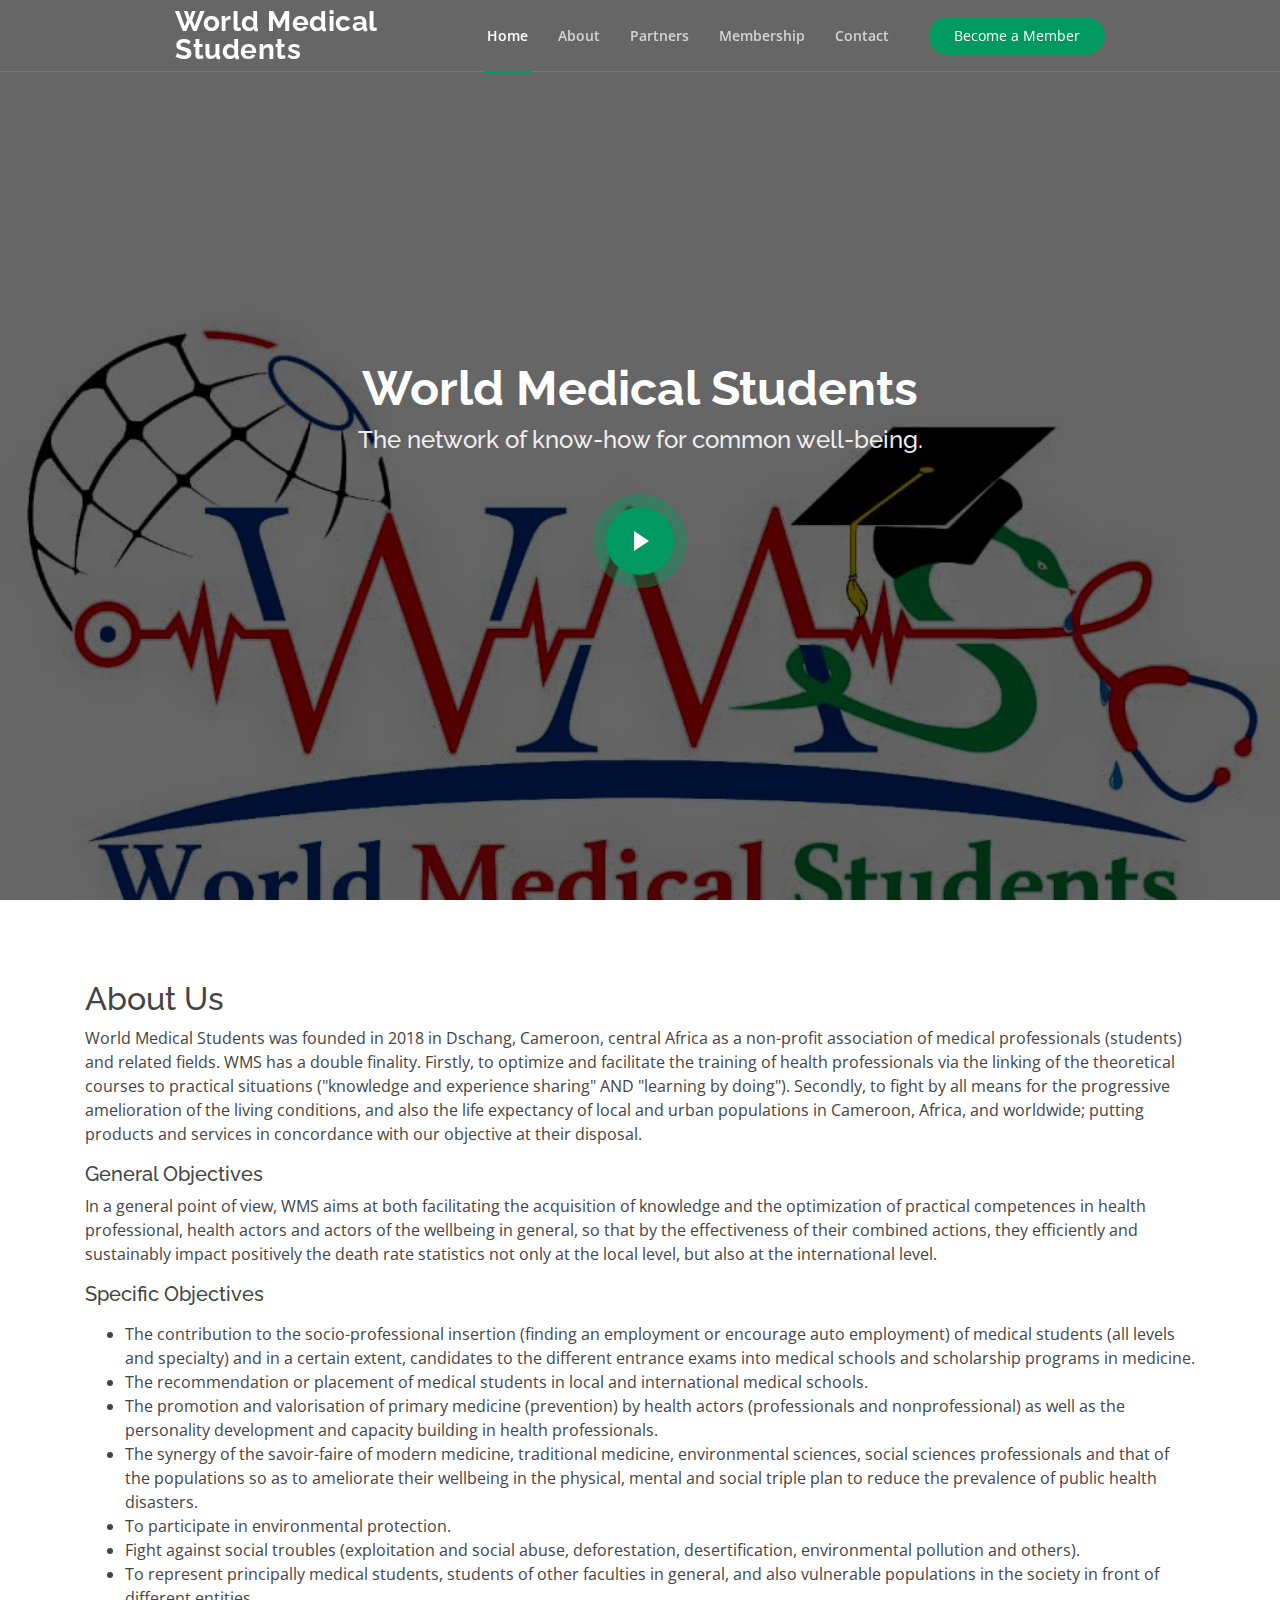
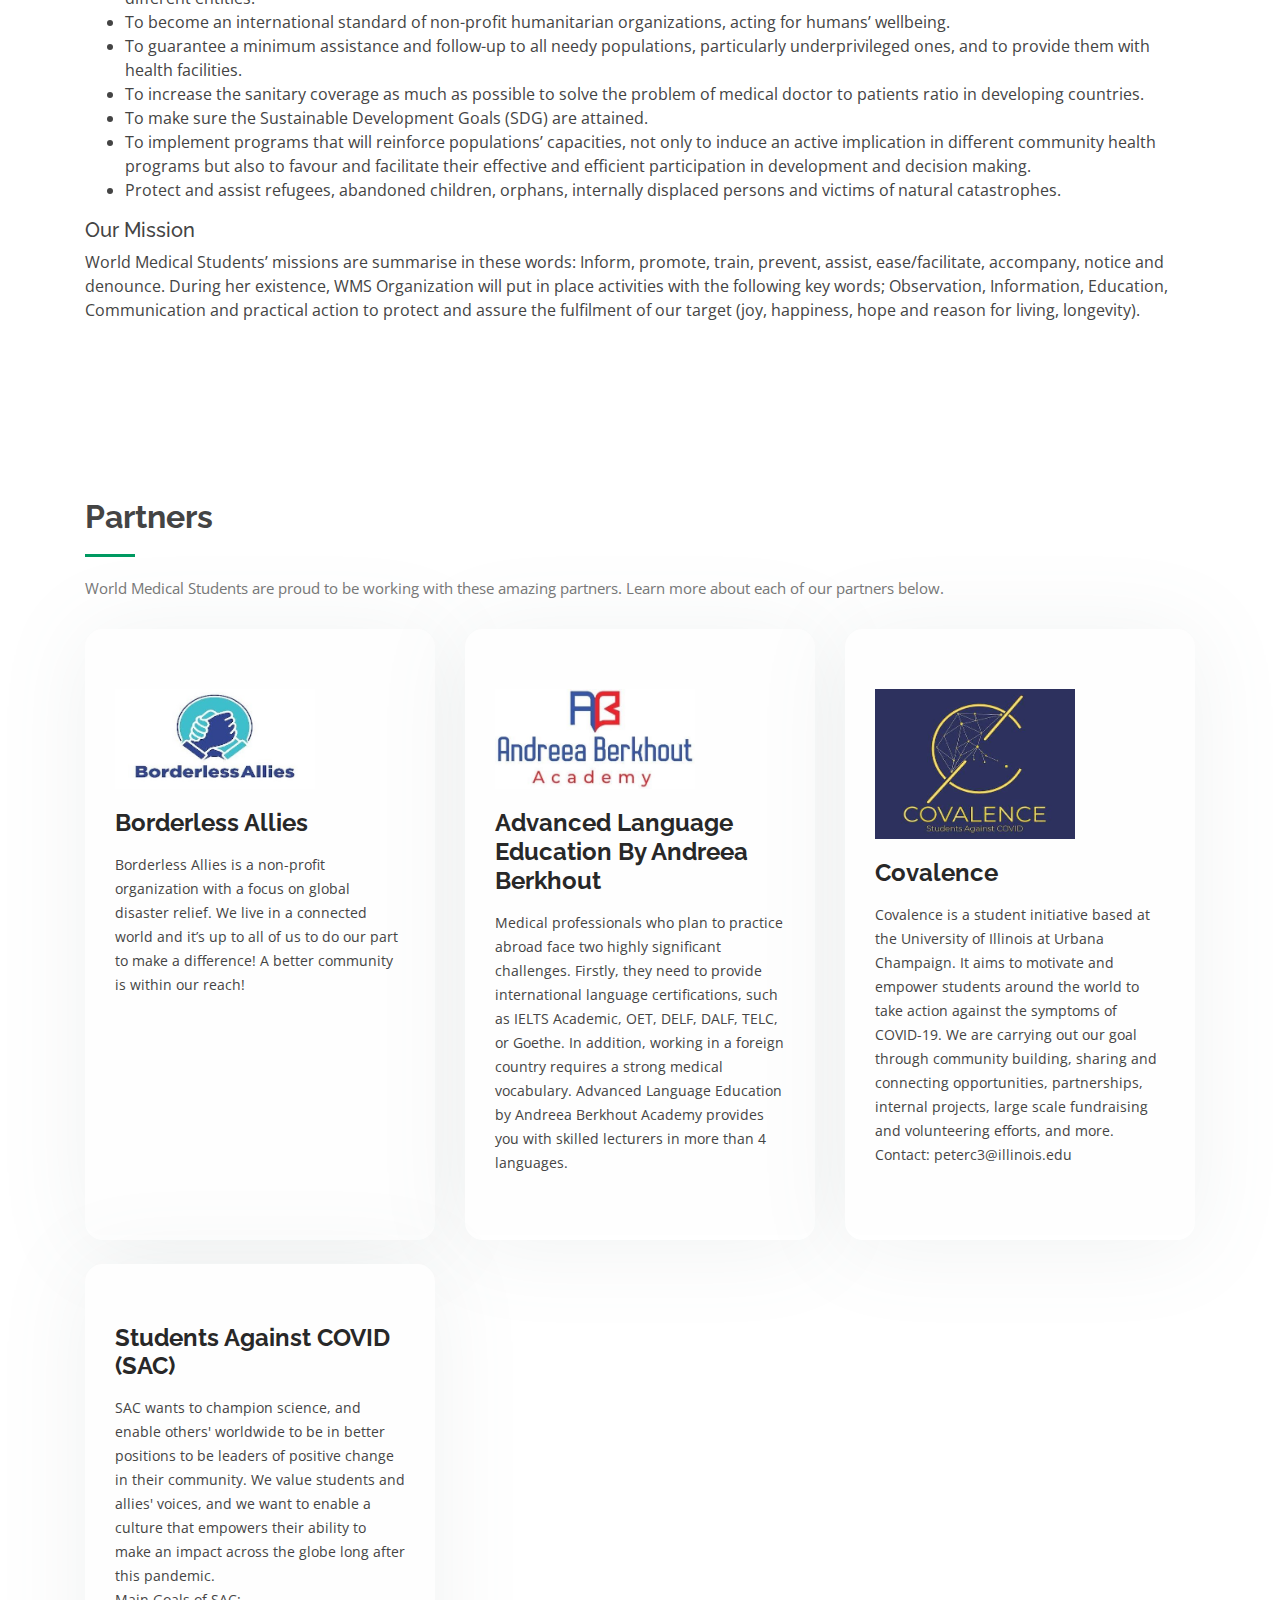
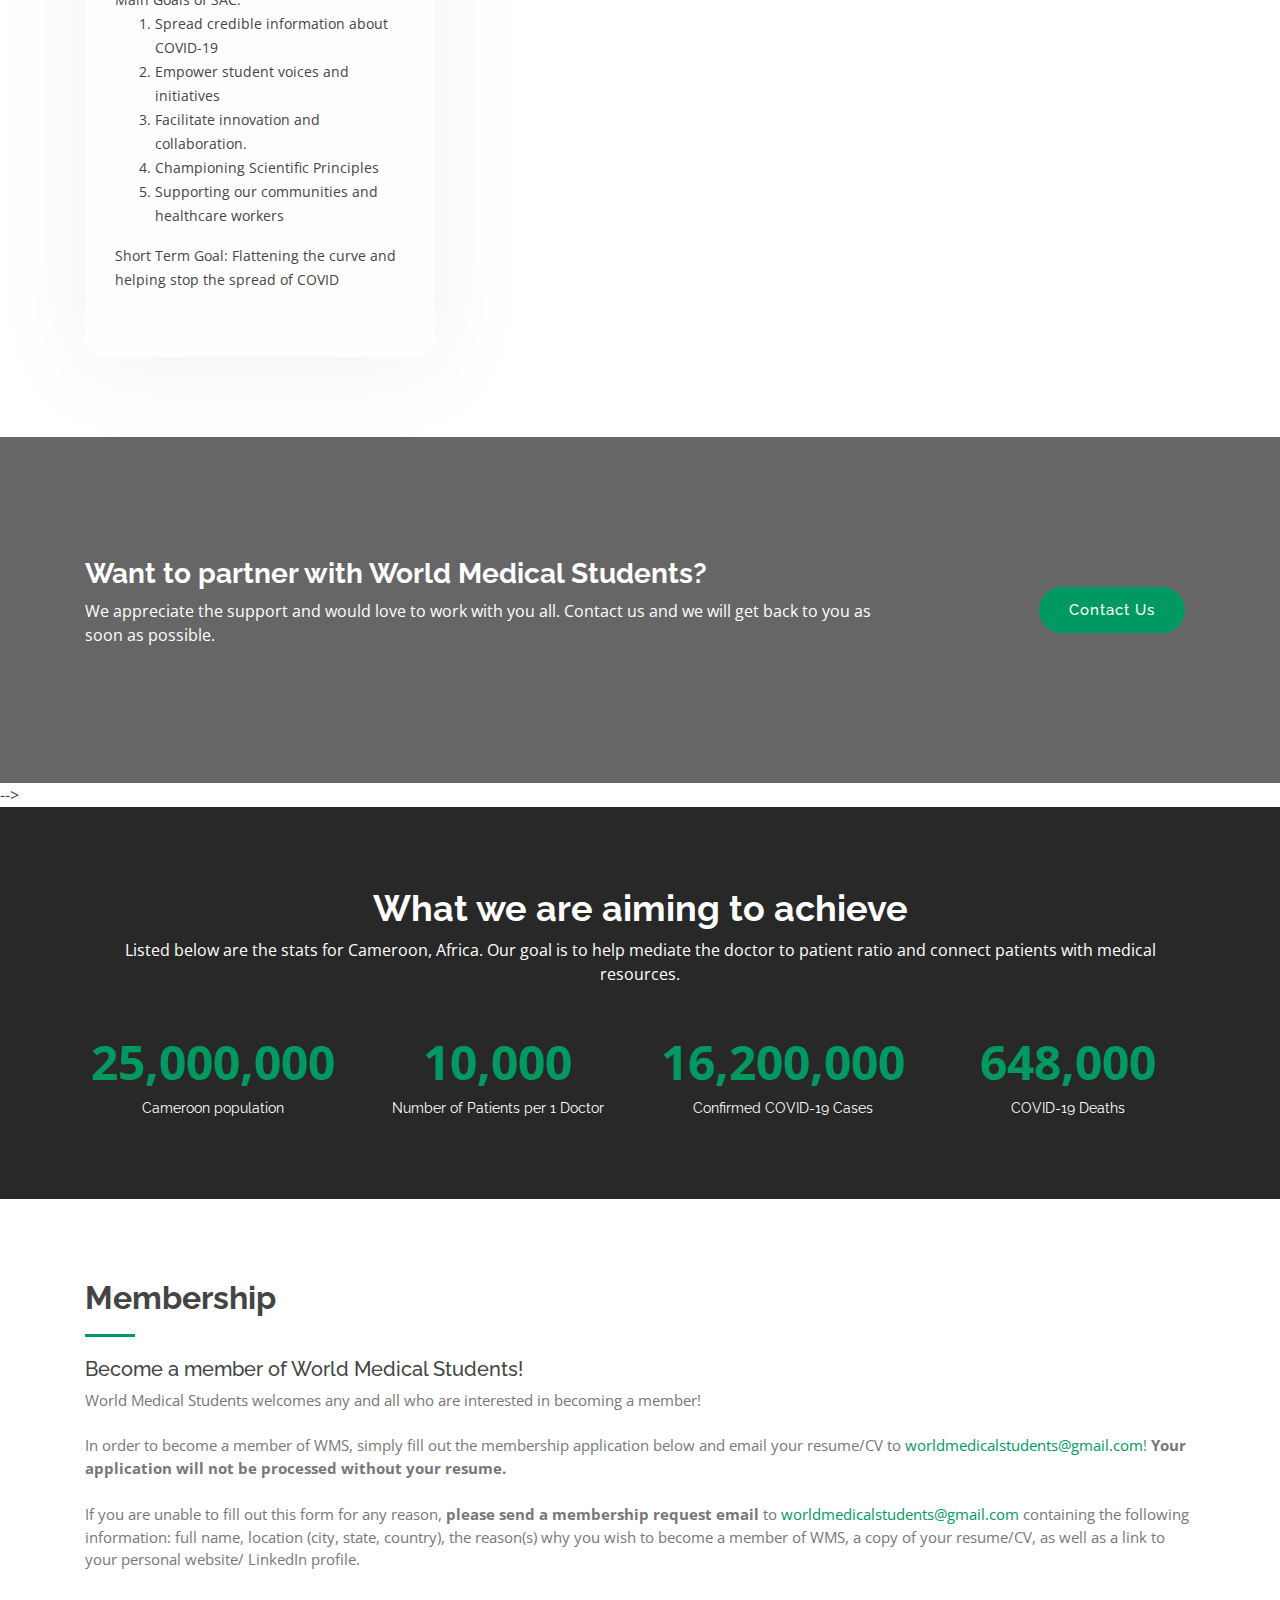
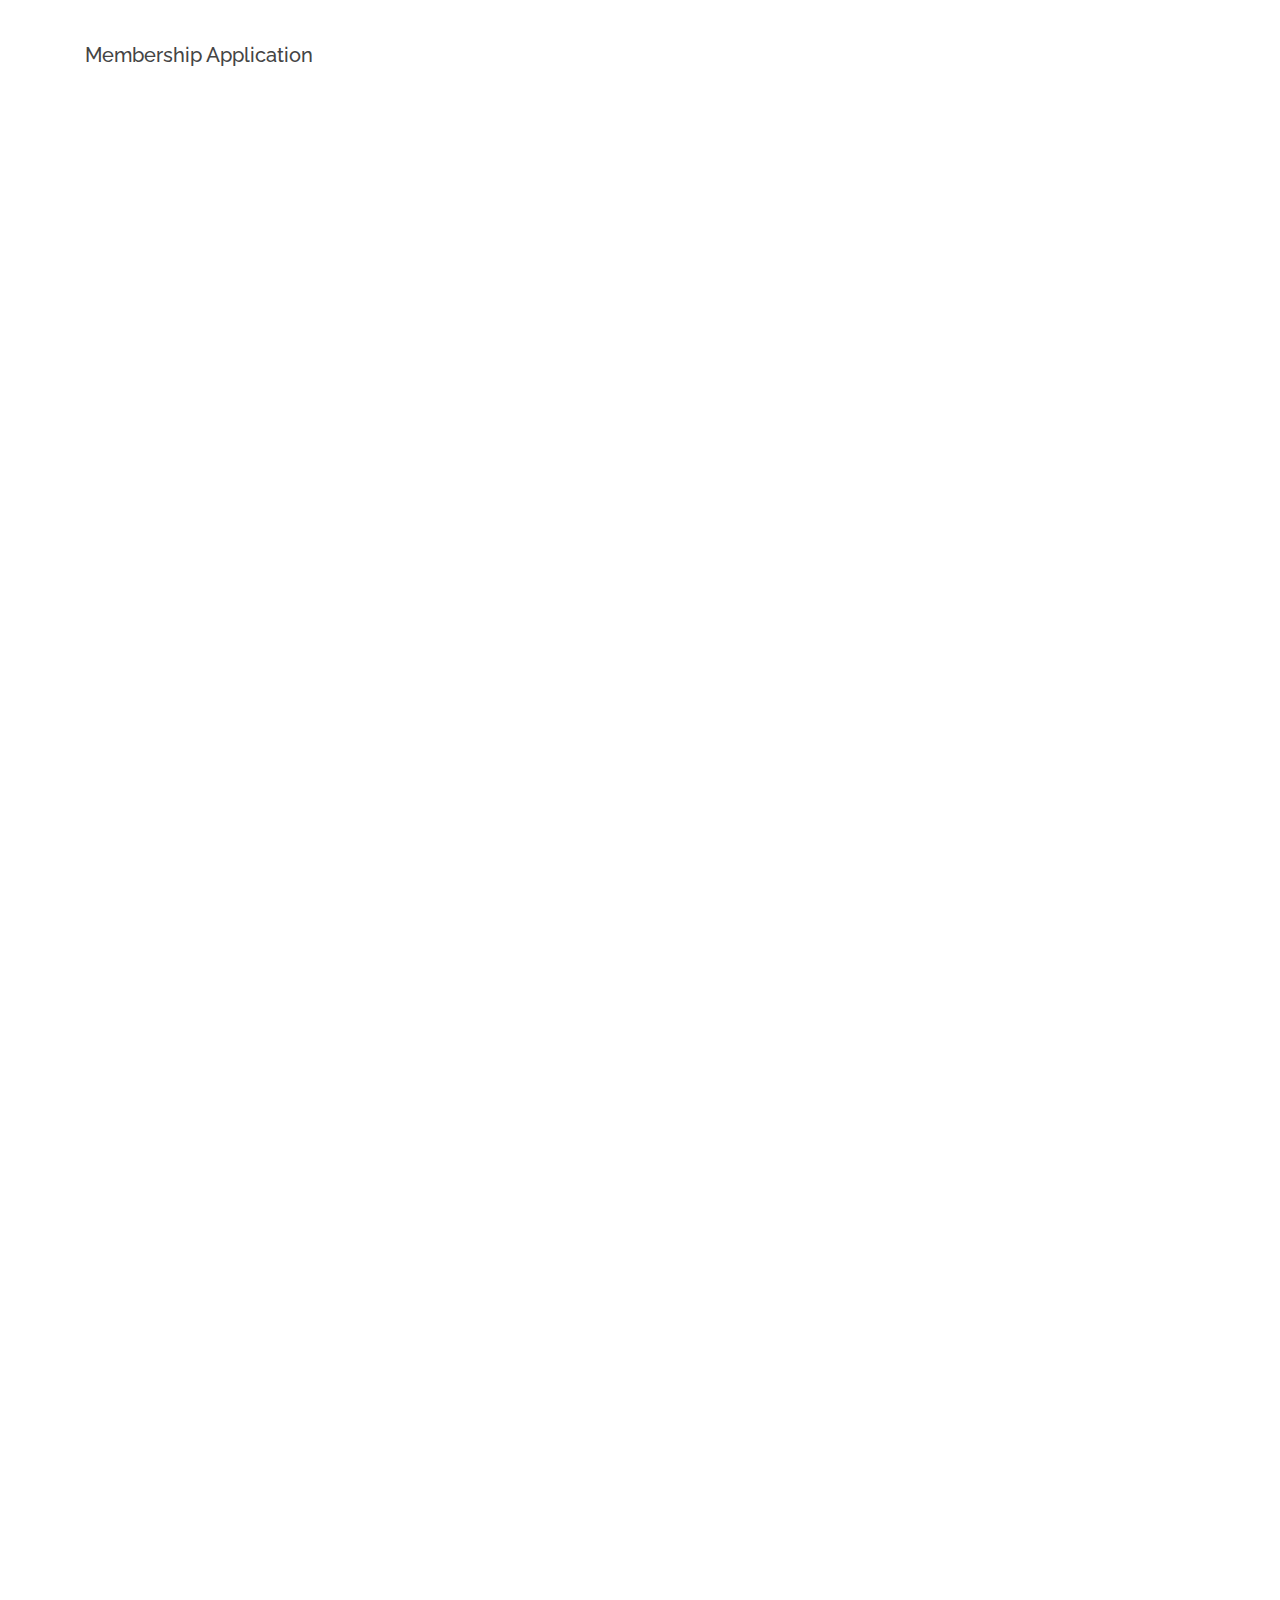
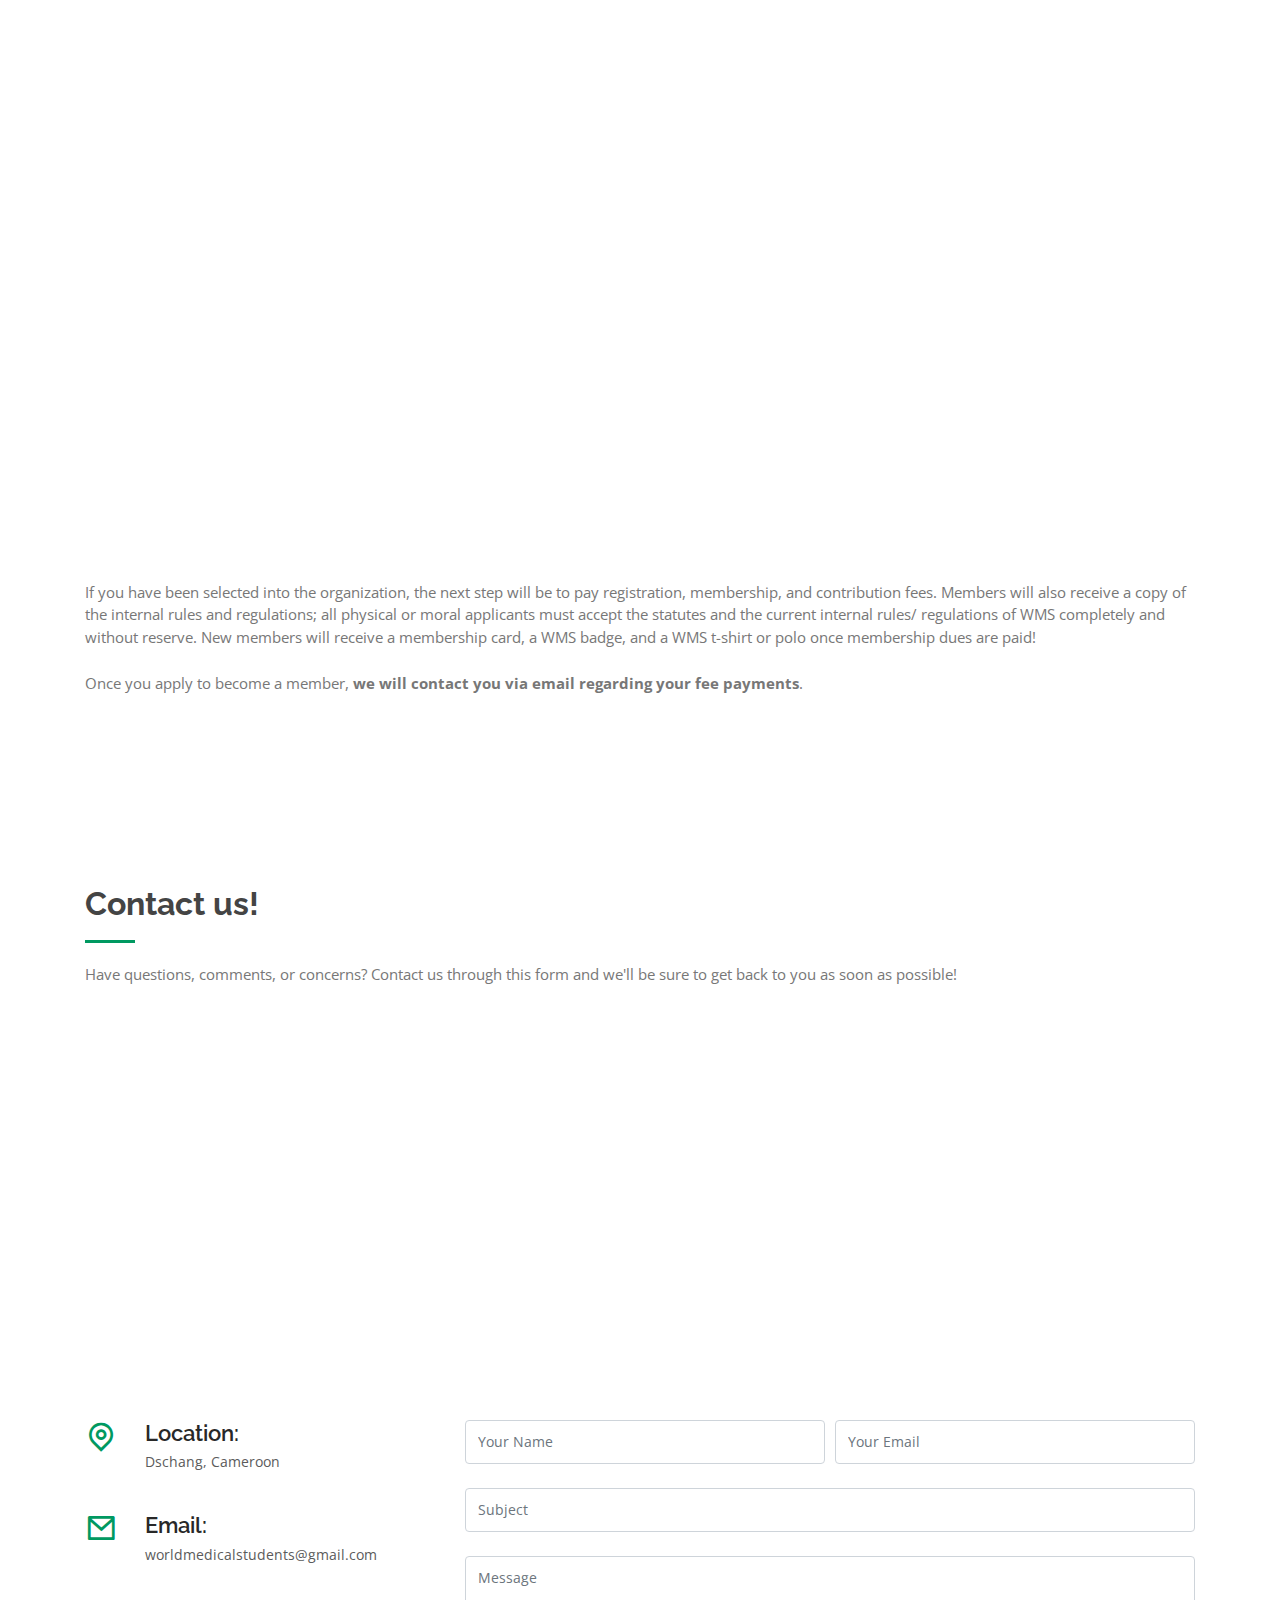
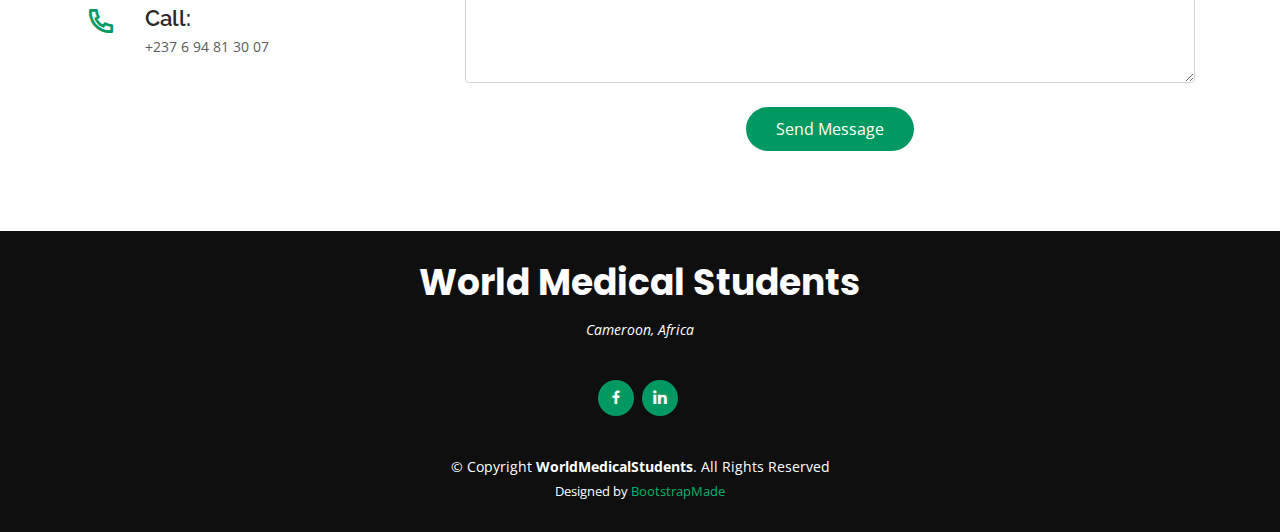
<file: index.html>
<!DOCTYPE html>
<html lang="en">

<head>
  <meta charset="utf-8">
  <meta content="width=device-width, initial-scale=1.0" name="viewport">

  <title>World Medical Students</title>
  <meta content="" name="descriptison">
  <meta content="" name="keywords">

  <!-- Favicons -->
  <link href="assets/img/apple-touch-icon.png" rel="icon">
  <link href="assets/img/apple-touch-icon.png" rel="apple-touch-icon">

  <!-- Google Fonts -->
  <link href="https://fonts.googleapis.com/css?family=Open+Sans:300,300i,400,400i,600,600i,700,700i|Raleway:300,300i,400,400i,500,500i,600,600i,700,700i|Poppins:300,300i,400,400i,500,500i,600,600i,700,700i" rel="stylesheet">

  <!-- Vendor CSS Files -->
  <link href="assets/vendor/bootstrap/css/bootstrap.min.css" rel="stylesheet">
  <link href="assets/vendor/icofont/icofont.min.css" rel="stylesheet">
  <link href="assets/vendor/boxicons/css/boxicons.min.css" rel="stylesheet">
  <link href="assets/vendor/remixicon/remixicon.css" rel="stylesheet">
  <link href="assets/vendor/venobox/venobox.css" rel="stylesheet">
  <link href="assets/vendor/owl.carousel/assets/owl.carousel.min.css" rel="stylesheet">

  <!-- Template Main CSS File -->
  <link href="assets/css/style.css" rel="stylesheet">

  <!-- =======================================================
  * Template Name: KnightOne - v2.0.0
  * Template URL: https://bootstrapmade.com/knight-simple-one-page-bootstrap-template/
  * Author: BootstrapMade.com
  * License: https://bootstrapmade.com/license/
  ======================================================== -->
</head>

<body>

  <!-- ======= Header ======= -->
  <header id="header" class="fixed-top ">
    <div class="container-fluid">

      <div class="row justify-content-center">
        <div class="col-xl-9 d-flex align-items-center justify-content-between">
          <h1 class="logo"><a href="index.html">World Medical Students</a></h1>
          <!-- Uncomment below if you prefer to use an image logo -->
          <!-- <a href="index.html" class="logo"><img src="assets/img/logo.png" alt="" class="img-fluid"></a>-->

          <nav class="nav-menu d-none d-lg-block">
            <ul>
              <li class="active"><a href="index.html">Home</a></li>
              <li><a href="#about">About</a></li>
              <li><a href="#services">Partners</a></li>
              <li><a href="#membership">Membership</a></li>
<!--               <li class="drop-down"><a href="">Drop Down</a>
                <ul>
                  <li><a href="#">Drop Down 1</a></li>
                  <li class="drop-down"><a href="#">Deep Drop Down</a>
                    <ul>
                      <li><a href="#">Deep Drop Down 1</a></li>
                      <li><a href="#">Deep Drop Down 2</a></li>
                      <li><a href="#">Deep Drop Down 3</a></li>
                      <li><a href="#">Deep Drop Down 4</a></li>
                      <li><a href="#">Deep Drop Down 5</a></li>
                    </ul>
                  </li>
                  <li><a href="#">Drop Down 2</a></li>
                  <li><a href="#">Drop Down 3</a></li>
                  <li><a href="#">Drop Down 4</a></li>
                </ul>
              </li> -->
              <li><a href="#contact">Contact</a></li>

            </ul>
          </nav><!-- .nav-menu -->

          <a href="#membership" class="get-started-btn scrollto">Become a Member</a>
        </div>
      </div>

    </div>
  </header><!-- End Header -->

  <!-- ======= Hero Section ======= -->
  <section id="hero" class="d-flex flex-column justify-content-center">
    <div class="container">
      <div class="row justify-content-center">
        <div class="col-xl-8">
          <h1>World Medical Students</h1>
          <h2>The network of know-how for common well-being.</h2>
          <a href="https://www.youtube.com/watch?v=bPagX_AtV_k" class="venobox play-btn mb-4" data-vbtype="video" data-autoplay="true"></a>
        </div>
      </div>
    </div>
  </section><!-- End Hero -->

  <main id="main">

    <!-- ======= About Us Section ======= -->
    <section id="about" class="about">
      <div class="container">

        <div>
          <h2>About Us</h2>
          <p>World Medical Students was founded in 2018 in Dschang, Cameroon,
          central Africa as a non-profit association of medical professionals
          (students) and related fields. WMS has a double finality. Firstly, to optimize and facilitate the training of health professionals via the linking of the theoretical courses to practical situations ("knowledge and experience sharing" AND "learning by doing"). Secondly, to fight by all means for the progressive amelioration of the living conditions, and also the life expectancy of local and urban populations in Cameroon, Africa, and worldwide; putting products and services in concordance with our objective at their disposal. </p>
        </div>

        <div>
          <h5>General Objectives</h5>
          <p>In a general point of view, WMS aims at both facilitating the acquisition of knowledge and the optimization of practical competences in health professional, health actors and actors of the wellbeing in general, so that by the effectiveness of their combined actions, they efficiently and sustainably impact positively the death rate statistics not only at the local level, but also at the international level. </p>
        </div>

        <div>
          <h5>Specific Objectives</h5>
          <p>
          <ul>
            <li>The contribution to the socio-professional insertion (finding an employment or encourage auto employment) of medical students (all levels and specialty) and in a certain extent, candidates to the different entrance exams into medical schools and scholarship programs in medicine.</li>
            <li>The recommendation or placement of medical students in local and international medical schools.</li>
            <li>The promotion and valorisation of primary medicine (prevention) by health actors (professionals and nonprofessional) as well as the personality development and capacity building in health professionals.</li>
            <li>The synergy of the savoir-faire of modern medicine, traditional medicine, environmental sciences, social sciences professionals and that of the populations so as to ameliorate their wellbeing in the physical, mental and social triple plan to reduce the prevalence of public health disasters.</li>
            <li>To participate in environmental protection.</li>
            <li>Fight against social troubles (exploitation and social abuse, deforestation, desertification, environmental pollution and others).</li>
            <li>To represent principally medical students, students of other faculties in general, and also vulnerable populations in the society in front of different entities.</li>
            <li>To become an international standard of non-profit humanitarian organizations, acting for humans’ wellbeing.</li>
            <li>To guarantee a minimum assistance and follow-up to all needy populations, particularly underprivileged ones, and to provide them with health facilities.</li>
            <li>To increase the sanitary coverage as much as possible to solve the problem of medical doctor to patients ratio in developing countries.</li>
            <li>To make sure the Sustainable Development Goals (SDG) are attained.</li>
            <li>To implement programs that will reinforce populations’ capacities, not only to induce an active implication in different community health programs but also to favour and facilitate their effective and efficient participation in development and decision making.</li>
            <li>Protect and assist refugees, abandoned children, orphans, internally displaced persons and victims of natural catastrophes.</li>
          </ul>
          </p>
        </div>

        <div>
          <h5>Our Mission</h5>
          <p>World Medical Students’ missions are summarise in these words: Inform, promote, train, prevent, assist, ease/facilitate, accompany, notice and denounce. During her existence, WMS Organization will put in place activities with the following key words; Observation, Information, Education, Communication and practical action to protect and assure the fulfilment of our target (joy, happiness, hope and reason for living, longevity).
          </p>
        </div>

      </div>
    </section><!-- End About Us Section -->

    <!-- ======= Services Section ======= -->
    <section id="services" class="services">
      <div class="container">

        <div class="section-title">
          <h2>Partners</h2>
          <p>World Medical Students are proud to be working with these amazing partners. Learn more about each of our partners below.</p>
        </div>

        <div class="row">
          <div class="col-lg-4 col-md-6 d-flex align-items-stretch mt-4 mt-md-0">
            <div class="icon-box">
              <div class="images"><img src="partnerImages/borderlessAlliesImage.jpg"></div>
              <h4><a href="http://www.borderlessallies.org">Borderless Allies</a></h4>
              <p>Borderless Allies is a non-profit organization with a focus on global disaster relief. We live in a connected world and it’s up to all of us to do our part to make a difference! A better community is within our reach! 
              </p>
            </div>
          </div>

          <div class="col-lg-4 col-md-6 d-flex align-items-stretch">
            <div class="icon-box">
              <div class="images"><img src="partnerImages/andreeaImage.jpg"></div>
              <h4><a href="http://www.andreeaberkhout.com">Advanced Language Education By Andreea Berkhout</a></h4>
              <p>Medical professionals who plan to practice abroad face two highly significant challenges. Firstly, they need to provide international language certifications, such as IELTS Academic, OET, DELF, DALF, TELC, or Goethe. In addition, working in a foreign country requires a strong medical vocabulary. 
                Advanced Language Education by Andreea Berkhout Academy provides you with skilled lecturers in more than 4 languages. 
                </p>
            </div>
          </div>

          <div class="col-lg-4 col-md-6 d-flex align-items-stretch mt-4 mt-lg-0">
            <div class="icon-box">
              <div class="imagesB"><img src="partnerImages/covvalenceImage.jpg"></div>
              <h4><a href="https://www.facebook.com/groups/covalencestudentsagainstcovid/">Covalence</a></h4>
              <p>Covalence is a student initiative based at the University of Illinois at Urbana Champaign. It aims to motivate and empower students around the world to take action against the symptoms of COVID-19. We are carrying out our goal through community building, sharing and connecting opportunities, partnerships, internal projects, large scale fundraising and volunteering efforts, and more. <br>Contact:
                peterc3@illinois.edu</br></p>
            </div>
          </div>

          <div class="col-lg-4 col-md-6 d-flex align-items-stretch mt-4">
            <div class="icon-box">
              <h4><a href="">Students Against COVID (SAC)</a></h4>
              <p>SAC wants to champion science, and enable others' worldwide to be in better positions to be leaders of positive change in their community. We value students and allies' voices, and we want to enable a culture that empowers their ability to make an impact across the globe long after this pandemic.</p>
              <p>Main Goals of SAC:</p>
              <ol>
                <li>Spread credible information about COVID-19</li>
                <li>Empower student voices and initiatives</li>
                <li>Facilitate innovation and collaboration.</li>
                <li>Championing Scientific Principles</li>
                <li>Supporting our communities and healthcare workers</li>
              </ol>
                <p>Short Term Goal: Flattening the curve and helping stop the spread of COVID
                </p>
            </div>
          </div>

        </div>

      </div>
    </section><!-- End Services Section -->

    <!-- ======= Cta Section ======= -->
    <section id="cta" class="cta">
      <div class="container">

        <div class="row">
          <div class="col-lg-9 text-center text-lg-left">
            <h3>Want to partner with World Medical Students?</h3>
            <p> We appreciate the support and would love to work with you all. 
                Contact us and we will get back to you as soon as possible. </p>
          </div>
          <div class="col-lg-3 cta-btn-container text-center">
            <a class="cta-btn align-middle" href="mailto: worldmedicalstudents@gmail.com">Contact Us</a>
          </div>
        </div>

      </div>
    </section><!-- End Cta Section -->

    <!-- ======= Clients Section ======= -->
<!--     <section id="clients" class="clients">
      <div class="container">

        <div class="row no-gutters clients-wrap clearfix wow fadeInUp">

          <div class="col-lg-3 col-md-4 col-xs-6">
            <div class="client-logo">
              <img src="assets/img/clients/client-1.png" class="img-fluid" alt="">
            </div>
          </div>

          <div class="col-lg-3 col-md-4 col-xs-6">
            <div class="client-logo">
              <img src="assets/img/clients/client-2.png" class="img-fluid" alt="">
            </div>
          </div>

          <div class="col-lg-3 col-md-4 col-xs-6">
            <div class="client-logo">
              <img src="assets/img/clients/client-3.png" class="img-fluid" alt="">
            </div>
          </div>

          <div class="col-lg-3 col-md-4 col-xs-6">
            <div class="client-logo">
              <img src="assets/img/clients/client-4.png" class="img-fluid" alt="">
            </div>
          </div>

          <div class="col-lg-3 col-md-4 col-xs-6">
            <div class="client-logo">
              <img src="assets/img/clients/client-5.png" class="img-fluid" alt="">
            </div>
          </div>

          <div class="col-lg-3 col-md-4 col-xs-6">
            <div class="client-logo">
              <img src="assets/img/clients/client-6.png" class="img-fluid" alt="">
            </div>
          </div>

          <div class="col-lg-3 col-md-4 col-xs-6">
            <div class="client-logo">
              <img src="assets/img/clients/client-7.png" class="img-fluid" alt="">
            </div>
          </div>

          <div class="col-lg-3 col-md-4 col-xs-6">
            <div class="client-logo">
              <img src="assets/img/clients/client-8.png" class="img-fluid" alt="">
            </div>
          </div>

        </div>

      </div>
    </section><!-- End Clients Section --> -->

    <!-- ======= Counts Section ======= -->
    <section id="counts" class="counts">
      <div class="container">

        <div class="text-center title">
          <h3>What we are aiming to achieve</h3>
          <p>Listed below are the stats for Cameroon, Africa. Our goal is to help mediate the doctor to patient ratio and connect patients with medical resources.</p>
        </div>

        <div class="row counters">

          <div class="col-lg-3 col-6 text-center">
            <span data-toggle="counter-up">25,000,000</span>
            <p>Cameroon population</p>
          </div>

          <div class="col-lg-3 col-6 text-center">
            <span data-toggle="counter-up">10,000</span>
            <p>Number of Patients per 1 Doctor</p>
          </div>

          <div class="col-lg-3 col-6 text-center">
            <span data-toggle="counter-up">16,200,000</span>
            <p>Confirmed COVID-19 Cases</p>
          </div>

          <div class="col-lg-3 col-6 text-center">
            <span data-toggle="counter-up">648,000</span>
            <p>COVID-19 Deaths</p>
          </div>

        </div>

      </div>
    </section><!-- End Counts Section -->

    <!-- ======= Membership Section ======= -->
    <section id="membership" class="membership">
      <div class="container">


        <div class="section-title">
          <div>
            <h2>Membership</h2>
          </div>

          <div>
              <h5>Become a member of World Medical Students!</h5>
              <p>World Medical Students welcomes any and all who are interested in becoming a member!
              <br>
              <br>In order to become a member of WMS, simply fill out the membership application below and email your resume/CV to <A HREF="mailto:worldmedicalstudents@gmail.com"> worldmedicalstudents@gmail.com</A>!
              <b>Your application will not be processed without your resume.</b>
              </p>
          </div>

          <br>
          <p> If you are unable to fill out this form for any reason, <b>please send a membership request email</b> to <A HREF="mailto:worldmedicalstudents@gmail.com"> worldmedicalstudents@gmail.com</A> containing the following information: full name,
            location (city, state, country), the reason(s) why you wish to become a member of WMS, a copy of your resume/CV, as well as a link to your personal website/ LinkedIn profile.
          </p>

          <br>
          <br>
          <br>
          <h5>Membership Application</h5>
          <iframe src="https://docs.google.com/forms/d/e/1FAIpQLSeXyCWJnZw5F7BW0r4S5FKk_DmxjITtTHHhJikKtX2cL6hi_A/viewform?embedded=true" width="800" height="2100" frameborder="0" marginheight="0" marginwidth="0">Loading…</iframe>

          <div>
            <p>
            If you have been selected into the organization, the next step will be to pay registration, membership, and contribution fees.
            Members will also receive a copy of the internal rules and regulations; all physical or moral applicants must accept the statutes and the current
            internal rules/ regulations of WMS completely and without reserve. New members will receive a membership card, a WMS badge, and a WMS t-shirt or polo once membership dues are paid!
            </p>
          </div>

          <!-- <br>
          <div>
            <h5>Membership dues</h5>
            <p>
                Registration fee: The registration fee is for the t-shirt and other member documents that will serve to validate membership.
              <br> Membership fee:
              <br> Contribution fee:
            </p>
          </div> -->

          <br> <p>Once you apply to become a member, <b>we will contact you via email regarding your fee payments</b>.</p>

          <!-- <br>
          <div>
            <h5>Member categories</h5>
            <p>
              Founding member: Founding members are guardians of WMS and hence, possess a ‘droit de veto’. In the case of equilibrated votes in assembly, a founding member's voice is preponderant
              <br>Permanent member: In addition to the characteristics of an honorary member, permanent members are also guardians of the organization
              <br>Honorary member: Pays the registration and membership fees, Is exempted from annual contributions, Brings a moral or media support to the Organization, Receives a registration card, a badge and a Polo, Does not have the right to vote(except if he was an active
member before), Does not pay participation fees during events, and benefits of a favour treatment, Some are not eligible to a post while others are…
              <br>Benefactor member:
              <br>Active member:
              <br>Ordinary member:
            </p>
          </div>

          <br>
          <p>
              Different categories of members have different privileges with respect with their contributions to the development of World Medical Students.
        </p> -->


        <!-- <div class="row">

          <div class="col-lg-4 col-md-6">
            <div class="box">
              <h3>Free</h3>
              <h4><sup>$</sup>0<span> / month</span></h4>
              <ul>
                <li>Aida dere</li>
                <li>Nec feugiat nisl</li>
                <li>Nulla at volutpat dola</li>
                <li class="na">Pharetra massa</li>
                <li class="na">Massa ultricies mi</li>
              </ul>
              <div class="btn-wrap">
                <a href="#" class="btn-buy">Buy Now</a>
              </div>
            </div>
          </div>

          <div class="col-lg-4 col-md-6 mt-4 mt-md-0">
            <div class="box recommended">
              <span class="recommended-badge">Recommended</span>
              <h3>Business</h3>
              <h4><sup>$</sup>19<span> / month</span></h4>
              <ul>
                <li>Aida dere</li>
                <li>Nec feugiat nisl</li>
                <li>Nulla at volutpat dola</li>
                <li>Pharetra massa</li>
                <li class="na">Massa ultricies mi</li>
              </ul>
              <div class="btn-wrap">
                <a href="#" class="btn-buy">Buy Now</a>
              </div>
            </div>
          </div>

          <div class="col-lg-4 col-md-6 mt-4 mt-lg-0">
            <div class="box">
              <h3>Developer</h3>
              <h4><sup>$</sup>29<span> / month</span></h4>
              <ul>
                <li>Aida dere</li>
                <li>Nec feugiat nisl</li>
                <li>Nulla at volutpat dola</li>
                <li>Pharetra massa</li>
                <li>Massa ultricies mi</li>
              </ul>
              <div class="btn-wrap">
                <a href="#" class="btn-buy">Buy Now</a>
              </div>
            </div>
          </div> -->

        <!-- </div> -->

      </div>
    </section><!-- End Pricing Section -->

    <!-- ======= Contact Section ======= -->
    <section id="contact" class="contact">
      <div class="container">

        <div class="section-title">
          <h2>Contact us!</h2>
          <p>Have questions, comments, or concerns? Contact us through this form and we'll be sure to get back to you as soon as possible!</p>
        </div>
      </div>

      <div>
        <iframe style="border:0; width: 100%; height: 350px;" src="https://www.google.com/maps/embed?pb=!1m18!1m12!1m3!1d63548.22645804389!2d10.026869041420296!3d5.452726287638456!2m3!1f0!2f0!3f0!3m2!1i1024!2i768!4f13.1!3m3!1m2!1s0x105fb05d4a33d4e3%3A0x895cbe062331d38c!2sDschang%2C%20Cameroon!5e0!3m2!1sen!2sus!4v1591566959097!5m2!1sen!2sus" frameborder="0" allowfullscreen></iframe>
      </div>

      <div class="container">

        <div class="row mt-5">

          <div class="col-lg-4">
            <div class="info">
              <div class="address">
                <i class="ri-map-pin-line"></i>
                <h4>Location:</h4>
                <p>Dschang, Cameroon</p>
              </div>

              <div class="email">
                <i class="ri-mail-line"></i>
                <h4>Email:</h4>
                <p>worldmedicalstudents@gmail.com</p>
              </div>

              <div class="phone">
                <i class="ri-phone-line"></i>
                <h4>Call:</h4>
                <p>+237 6 94 81 30 07</p>
              </div>

            </div>

          </div>

          <div class="col-lg-8 mt-5 mt-lg-0">

            <form action="forms/contact.php" method="post" role="form" class="php-email-form">
              <div class="form-row">
                <div class="col-md-6 form-group">
                  <input type="text" name="name" class="form-control" id="name" placeholder="Your Name" data-rule="minlen:4" data-msg="Please enter at least 4 chars" />
                  <div class="validate"></div>
                </div>
                <div class="col-md-6 form-group">
                  <input type="email" class="form-control" name="email" id="email" placeholder="Your Email" data-rule="email" data-msg="Please enter a valid email" />
                  <div class="validate"></div>
                </div>
              </div>
              <div class="form-group">
                <input type="text" class="form-control" name="subject" id="subject" placeholder="Subject" data-rule="minlen:4" data-msg="Please enter at least 8 chars of subject" />
                <div class="validate"></div>
              </div>
              <div class="form-group">
                <textarea class="form-control" name="message" rows="5" data-rule="required" data-msg="Please write something for us" placeholder="Message"></textarea>
                <div class="validate"></div>
              </div>
              <div class="mb-3">
                <div class="loading">Loading</div>
                <div class="error-message"></div>
                <div class="sent-message">Your message has been sent. Thank you!</div>
              </div>
              <div class="text-center"><button type="submit">Send Message</button></div>
            </form>

          </div>

        </div>

      </div>
    </section><!-- End Contact Section -->

  </main><!-- End #main -->

  <!-- ======= Footer ======= -->
  <footer id="footer">
    <div class="container">
      <h3>World Medical Students</h3>
      <p>Cameroon, Africa</p>
      <div class="social-links">
        <a href="https://www.facebook.com/worldmedicalstudents/" class="facebook"><i class="bx bxl-facebook"></i></a>
        <a href="https://www.linkedin.com/in/world-medical-students/?originalSubdomain=cm" class="linkedin"><i class="bx bxl-linkedin"></i></a>
      </div>
      <div class="copyright">
        &copy; Copyright <strong><span>WorldMedicalStudents</span></strong>. All Rights Reserved
      </div>
      <div class="credits">
        <!-- All the links in the footer should remain intact. -->
        <!-- You can delete the links only if you purchased the pro version. -->
        <!-- Licensing information: https://bootstrapmade.com/license/ -->
        <!-- Purchase the pro version with working PHP/AJAX contact form: https://bootstrapmade.com/knight-simple-one-page-bootstrap-template/ -->
        Designed by <a href="https://bootstrapmade.com/">BootstrapMade</a>
      </div>
    </div>
  </footer><!-- End Footer -->

  <div id="preloader"></div>
  <a href="#" class="back-to-top"><i class="ri-arrow-up-line"></i></a>

  <!-- Vendor JS Files -->
  <script src="assets/vendor/jquery/jquery.min.js"></script>
  <script src="assets/vendor/bootstrap/js/bootstrap.bundle.min.js"></script>
  <script src="assets/vendor/jquery.easing/jquery.easing.min.js"></script>
  <script src="assets/vendor/php-email-form/validate.js"></script>
  <script src="assets/vendor/waypoints/jquery.waypoints.min.js"></script>
  <script src="assets/vendor/counterup/counterup.min.js"></script>
  <script src="assets/vendor/isotope-layout/isotope.pkgd.min.js"></script>
  <script src="assets/vendor/venobox/venobox.min.js"></script>
  <script src="assets/vendor/owl.carousel/owl.carousel.min.js"></script>

  <!-- Template Main JS File -->
  <script src="assets/js/main.js"></script>

</body>

</html>
</file>
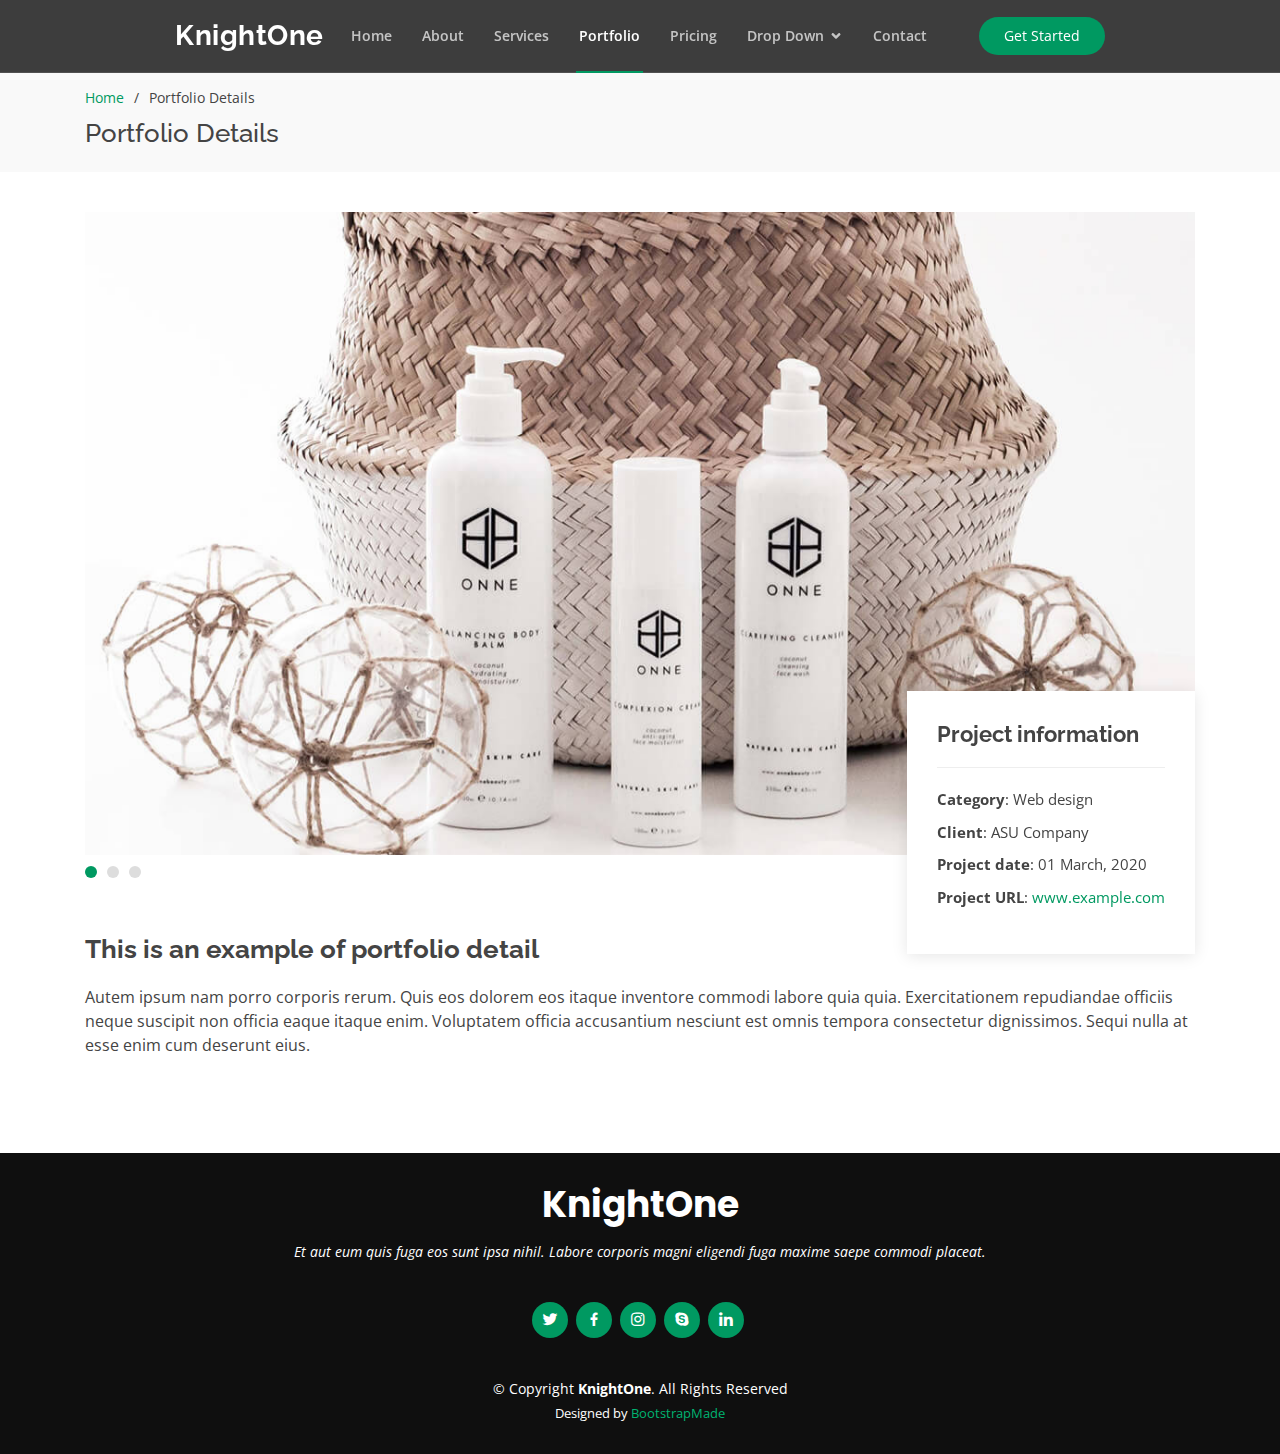
<file: portfolio-details.html>
<!DOCTYPE html>
<html lang="en">

<head>
  <meta charset="utf-8">
  <meta content="width=device-width, initial-scale=1.0" name="viewport">

  <title>Portfolio Details - KnightOne Bootstrap Template</title>
  <meta content="" name="descriptison">
  <meta content="" name="keywords">

  <!-- Favicons -->
  <link href="assets/img/favicon.png" rel="icon">
  <link href="assets/img/apple-touch-icon.png" rel="apple-touch-icon">

  <!-- Google Fonts -->
  <link href="https://fonts.googleapis.com/css?family=Open+Sans:300,300i,400,400i,600,600i,700,700i|Raleway:300,300i,400,400i,500,500i,600,600i,700,700i|Poppins:300,300i,400,400i,500,500i,600,600i,700,700i" rel="stylesheet">

  <!-- Vendor CSS Files -->
  <link href="assets/vendor/bootstrap/css/bootstrap.min.css" rel="stylesheet">
  <link href="assets/vendor/icofont/icofont.min.css" rel="stylesheet">
  <link href="assets/vendor/boxicons/css/boxicons.min.css" rel="stylesheet">
  <link href="assets/vendor/remixicon/remixicon.css" rel="stylesheet">
  <link href="assets/vendor/venobox/venobox.css" rel="stylesheet">
  <link href="assets/vendor/owl.carousel/assets/owl.carousel.min.css" rel="stylesheet">

  <!-- Template Main CSS File -->
  <link href="assets/css/style.css" rel="stylesheet">

  <!-- =======================================================
  * Template Name: KnightOne - v2.0.0
  * Template URL: https://bootstrapmade.com/knight-simple-one-page-bootstrap-template/
  * Author: BootstrapMade.com
  * License: https://bootstrapmade.com/license/
  ======================================================== -->
</head>

<body>

  <!-- ======= Header ======= -->
  <header id="header" class="fixed-top header-inner-pages">
    <div class="container-fluid">

      <div class="row justify-content-center">
        <div class="col-xl-9 d-flex align-items-center justify-content-between">
          <h1 class="logo"><a href="index.html">KnightOne</a></h1>
          <!-- Uncomment below if you prefer to use an image logo -->
          <!-- <a href="index.html" class="logo"><img src="assets/img/logo.png" alt="" class="img-fluid"></a>-->

          <nav class="nav-menu d-none d-lg-block">
            <ul>
              <li><a href="index.html">Home</a></li>
              <li><a href="#about">About</a></li>
              <li><a href="#services">Services</a></li>
              <li class="active"><a href="#portfolio">Portfolio</a></li>
              <li><a href="#pricing">Pricing</a></li>
              <li class="drop-down"><a href="">Drop Down</a>
                <ul>
                  <li><a href="#">Drop Down 1</a></li>
                  <li class="drop-down"><a href="#">Deep Drop Down</a>
                    <ul>
                      <li><a href="#">Deep Drop Down 1</a></li>
                      <li><a href="#">Deep Drop Down 2</a></li>
                      <li><a href="#">Deep Drop Down 3</a></li>
                      <li><a href="#">Deep Drop Down 4</a></li>
                      <li><a href="#">Deep Drop Down 5</a></li>
                    </ul>
                  </li>
                  <li><a href="#">Drop Down 2</a></li>
                  <li><a href="#">Drop Down 3</a></li>
                  <li><a href="#">Drop Down 4</a></li>
                </ul>
              </li>
              <li><a href="#contact">Contact</a></li>

            </ul>
          </nav><!-- .nav-menu -->

          <a href="#about" class="get-started-btn scrollto">Get Started</a>
        </div>
      </div>

    </div>
  </header><!-- End Header -->

  <main id="main">

    <!-- ======= Breadcrumbs ======= -->
    <section id="breadcrumbs" class="breadcrumbs">
      <div class="container">

        <ol>
          <li><a href="index.html">Home</a></li>
          <li>Portfolio Details</li>
        </ol>
        <h2>Portfolio Details</h2>

      </div>
    </section><!-- End Breadcrumbs -->

    <!-- ======= Portfolio Details Section ======= -->
    <section id="portfolio-details" class="portfolio-details">
      <div class="container">

        <div class="portfolio-details-container">

          <div class="owl-carousel portfolio-details-carousel">
            <img src="assets/img/portfolio/portfolio-details-1.jpg" class="img-fluid" alt="">
            <img src="assets/img/portfolio/portfolio-details-2.jpg" class="img-fluid" alt="">
            <img src="assets/img/portfolio/portfolio-details-3.jpg" class="img-fluid" alt="">
          </div>

          <div class="portfolio-info">
            <h3>Project information</h3>
            <ul>
              <li><strong>Category</strong>: Web design</li>
              <li><strong>Client</strong>: ASU Company</li>
              <li><strong>Project date</strong>: 01 March, 2020</li>
              <li><strong>Project URL</strong>: <a href="#">www.example.com</a></li>
            </ul>
          </div>

        </div>

        <div class="portfolio-description">
          <h2>This is an example of portfolio detail</h2>
          <p>
            Autem ipsum nam porro corporis rerum. Quis eos dolorem eos itaque inventore commodi labore quia quia. Exercitationem repudiandae officiis neque suscipit non officia eaque itaque enim. Voluptatem officia accusantium nesciunt est omnis tempora consectetur dignissimos. Sequi nulla at esse enim cum deserunt eius.
          </p>
        </div>

      </div>
    </section><!-- End Portfolio Details Section -->

  </main><!-- End #main -->

  <!-- ======= Footer ======= -->
  <footer id="footer">
    <div class="container">
      <h3>KnightOne</h3>
      <p>Et aut eum quis fuga eos sunt ipsa nihil. Labore corporis magni eligendi fuga maxime saepe commodi placeat.</p>
      <div class="social-links">
        <a href="#" class="twitter"><i class="bx bxl-twitter"></i></a>
        <a href="#" class="facebook"><i class="bx bxl-facebook"></i></a>
        <a href="#" class="instagram"><i class="bx bxl-instagram"></i></a>
        <a href="#" class="google-plus"><i class="bx bxl-skype"></i></a>
        <a href="#" class="linkedin"><i class="bx bxl-linkedin"></i></a>
      </div>
      <div class="copyright">
        &copy; Copyright <strong><span>KnightOne</span></strong>. All Rights Reserved
      </div>
      <div class="credits">
        <!-- All the links in the footer should remain intact. -->
        <!-- You can delete the links only if you purchased the pro version. -->
        <!-- Licensing information: https://bootstrapmade.com/license/ -->
        <!-- Purchase the pro version with working PHP/AJAX contact form: https://bootstrapmade.com/knight-simple-one-page-bootstrap-template/ -->
        Designed by <a href="https://bootstrapmade.com/">BootstrapMade</a>
      </div>
    </div>
  </footer><!-- End Footer -->

  <div id="preloader"></div>
  <a href="#" class="back-to-top"><i class="ri-arrow-up-line"></i></a>

  <!-- Vendor JS Files -->
  <script src="assets/vendor/jquery/jquery.min.js"></script>
  <script src="assets/vendor/bootstrap/js/bootstrap.bundle.min.js"></script>
  <script src="assets/vendor/jquery.easing/jquery.easing.min.js"></script>
  <script src="assets/vendor/php-email-form/validate.js"></script>
  <script src="assets/vendor/waypoints/jquery.waypoints.min.js"></script>
  <script src="assets/vendor/counterup/counterup.min.js"></script>
  <script src="assets/vendor/isotope-layout/isotope.pkgd.min.js"></script>
  <script src="assets/vendor/venobox/venobox.min.js"></script>
  <script src="assets/vendor/owl.carousel/owl.carousel.min.js"></script>

  <!-- Template Main JS File -->
  <script src="assets/js/main.js"></script>

</body>

</html>
</file>
<file: assets/vendor/venobox/venobox.css>
/* ------ venobox.css --------*/
.vbox-overlay *, .vbox-overlay *:before, .vbox-overlay *:after{
    -webkit-backface-visibility: hidden;
    -webkit-box-sizing:border-box;
    -moz-box-sizing:border-box;
    box-sizing:border-box;
}
.vbox-overlay * { 
    -webkit-backface-visibility: visible;
    backface-visibility: visible;
}
.vbox-overlay{
    display: -webkit-flex;
    display: flex;
    -webkit-flex-direction: column;
    flex-direction: column;
    -webkit-justify-content: center;
    justify-content: center;
    -webkit-align-items: center;
    align-items: center;
    position: fixed;
    left: 0;
    top: 0;
    bottom: 0;
    right: 0;
    z-index: 999999;
}

/* ----- navigation ----- */
.vbox-title{
    width: 100%;
    height: 40px;
    float: left;
    text-align: center;
    line-height: 28px;
    font-size: 12px;
    padding: 6px 50px;
    overflow: hidden;
    position: fixed;
    display: none;
    left: 0;
    z-index: 89;
}
.vbox-close{
    cursor: pointer;
    position: fixed;
    top: -1px;
    right: 0;
    width: 50px;
    height: 40px;
    padding: 6px;
    display: block;
    background-position:10px center;
    overflow: hidden;
    font-size: 24px;
    line-height: 1;
    text-align: center;
    z-index: 99;
}
.vbox-left{
    cursor: pointer;
    position: fixed;
    left: 0;
    height: 40px;
    overflow: hidden;
    line-height: 28px;
    font-size: 12px;
    z-index: 99;
    display: flex;
    align-items:center;
}
.vbox-num{
    display: inline-block;
    margin: 6px 0 6px 15px;
}
/* ----- Social share ----- */
.vbox-share{
    line-height: 28px;
    font-size: 12px;
    overflow: hidden;
    position: fixed;
    left: 0;
    z-index: 98;
    display: flex;
    align-items:center;
    justify-content: center;
    width: 100%;
    text-align: center;
}
.vbox-share svg{
    max-height: 28px;
    width: 28px;
    z-index: 10;
    margin-left: 12px;
    margin-top: 6px;
    margin-bottom: 6px;
    vertical-align: middle;
}


/* ----- navigation ARROWS ----- */
.vbox-next, .vbox-prev{
    position: fixed;
    top: 50%;
    margin-top: -15px;
    overflow: hidden;
    cursor: pointer;
    display: block;
    width: 45px;
    height: 45px;
    z-index: 99;
}
.vbox-next span, .vbox-prev span{
    position: relative;
    width: 20px;
    height: 20px;
    border: 2px solid transparent;
    border-top-color: #B6B6B6;
    border-right-color: #B6B6B6;
    text-indent: -100px;
    position: absolute;
    top: 8px;
    display: block;
}
.vbox-prev{
    left: 15px;
}
.vbox-next{
    right: 15px;
}
.vbox-prev span{
    left: 10px;
    -ms-transform: rotate(-135deg);
    -webkit-transform: rotate(-135deg);
    transform: rotate(-135deg);
}
.vbox-next span{
    -ms-transform: rotate(45deg);
    -webkit-transform: rotate(45deg);
    transform: rotate(45deg);
    right: 10px;
}
/* ------- inline window ------ */
.vbox-inline{
    width: 420px;
    height: 315px;
    height: 70vh;
    padding: 10px;
    background: #fff;
    margin: 0 auto;
    overflow: auto;
    text-align: left;
}
/* ------- Video & iFrames window ------ */
.venoframe{
    max-width: 100%;
    width: 100%;
    border: none;
    width: 100%;
    height: 260px;
    height: 70vh;
}
.venoframe.vbvid{
    height: 260px;
}
@media (min-width: 768px) {
    .venoframe, .vbox-inline{
        width: 90%;
        height: 360px;
        height: 70vh;
    }
    .venoframe.vbvid{
        width: 640px;
        height: 360px;
    }
}
@media (min-width: 992px) {
    .venoframe, .vbox-inline{
        max-width: 1200px;
        width: 80%;
        height: 540px;
        height: 70vh;
    }
    .venoframe.vbvid{
        width: 960px;
        height: 540px;
    }
}
/* 
Please do NOT edit this part! 
or at least read this note: http://i.imgur.com/7C0ws9e.gif
*/
.vbox-open{
    overflow: hidden;
}
.vbox-container{
    position: absolute;
    left: 0;
    right: 0;
    top: 0;
    bottom: 0;
    overflow-x: hidden;
    overflow-y: scroll;
    overflow-scrolling: touch;
    -webkit-overflow-scrolling: touch;
    z-index: 20;
    max-height: 100%;

}

.vbox-content{
    text-align: center;
    float: left;
    width: 100%;
    position: relative;
    overflow: hidden;
    padding: 20px 4%;
}
.vbox-container img{
    max-width: 100%;
    height: auto;
}
.vbox-figlio{
    box-shadow: 0 0 12px rgba(0,0,0,0.19), 0 6px 6px rgba(0,0,0,0.23);
    max-width: 100%;
    text-align: initial;
}
img.vbox-figlio{
    -webkit-user-select: none;
-khtml-user-select: none;
-moz-user-select: none;
-o-user-select: none;
user-select: none;
}
.vbox-content.swipe-left{
    margin-left: -200px !important;
}
.vbox-content.swipe-right{
    margin-left: 200px !important;
}
.vbox-animated{
    webkit-transition: margin 300ms ease-out;
    transition: margin 300ms ease-out;
}

/* ---------- preloader ----------
 * SPINKIT 
 * http://tobiasahlin.com/spinkit/
-------------------------------- */
.sk-double-bounce,.sk-rotating-plane{width:40px;height:40px;margin:40px auto}.sk-rotating-plane{background-color:#333;-webkit-animation:sk-rotatePlane 1.2s infinite ease-in-out;animation:sk-rotatePlane 1.2s infinite ease-in-out}@-webkit-keyframes sk-rotatePlane{0%{-webkit-transform:perspective(120px) rotateX(0) rotateY(0);transform:perspective(120px) rotateX(0) rotateY(0)}50%{-webkit-transform:perspective(120px) rotateX(-180.1deg) rotateY(0);transform:perspective(120px) rotateX(-180.1deg) rotateY(0)}100%{-webkit-transform:perspective(120px) rotateX(-180deg) rotateY(-179.9deg);transform:perspective(120px) rotateX(-180deg) rotateY(-179.9deg)}}@keyframes sk-rotatePlane{0%{-webkit-transform:perspective(120px) rotateX(0) rotateY(0);transform:perspective(120px) rotateX(0) rotateY(0)}50%{-webkit-transform:perspective(120px) rotateX(-180.1deg) rotateY(0);transform:perspective(120px) rotateX(-180.1deg) rotateY(0)}100%{-webkit-transform:perspective(120px) rotateX(-180deg) rotateY(-179.9deg);transform:perspective(120px) rotateX(-180deg) rotateY(-179.9deg)}}.sk-double-bounce{position:relative}.sk-double-bounce .sk-child{width:100%;height:100%;border-radius:50%;background-color:#333;opacity:.6;position:absolute;top:0;left:0;-webkit-animation:sk-doubleBounce 2s infinite ease-in-out;animation:sk-doubleBounce 2s infinite ease-in-out}.sk-chasing-dots .sk-child,.sk-spinner-pulse,.sk-three-bounce .sk-child{background-color:#333;border-radius:100%}.sk-double-bounce .sk-double-bounce2{-webkit-animation-delay:-1s;animation-delay:-1s}@-webkit-keyframes sk-doubleBounce{0%,100%{-webkit-transform:scale(0);transform:scale(0)}50%{-webkit-transform:scale(1);transform:scale(1)}}@keyframes sk-doubleBounce{0%,100%{-webkit-transform:scale(0);transform:scale(0)}50%{-webkit-transform:scale(1);transform:scale(1)}}.sk-wave{margin:40px auto;width:50px;height:40px;text-align:center;font-size:10px}.sk-wave .sk-rect{background-color:#333;height:100%;width:6px;display:inline-block;-webkit-animation:sk-waveStretchDelay 1.2s infinite ease-in-out;animation:sk-waveStretchDelay 1.2s infinite ease-in-out}.sk-wave .sk-rect1{-webkit-animation-delay:-1.2s;animation-delay:-1.2s}.sk-wave .sk-rect2{-webkit-animation-delay:-1.1s;animation-delay:-1.1s}.sk-wave .sk-rect3{-webkit-animation-delay:-1s;animation-delay:-1s}.sk-wave .sk-rect4{-webkit-animation-delay:-.9s;animation-delay:-.9s}.sk-wave .sk-rect5{-webkit-animation-delay:-.8s;animation-delay:-.8s}@-webkit-keyframes sk-waveStretchDelay{0%,100%,40%{-webkit-transform:scaleY(.4);transform:scaleY(.4)}20%{-webkit-transform:scaleY(1);transform:scaleY(1)}}@keyframes sk-waveStretchDelay{0%,100%,40%{-webkit-transform:scaleY(.4);transform:scaleY(.4)}20%{-webkit-transform:scaleY(1);transform:scaleY(1)}}.sk-wandering-cubes{margin:40px auto;width:40px;height:40px;position:relative}.sk-wandering-cubes .sk-cube{background-color:#333;width:10px;height:10px;position:absolute;top:0;left:0;-webkit-animation:sk-wanderingCube 1.8s ease-in-out -1.8s infinite both;animation:sk-wanderingCube 1.8s ease-in-out -1.8s infinite both}.sk-chasing-dots,.sk-spinner-pulse{width:40px;height:40px;margin:40px auto}.sk-wandering-cubes .sk-cube2{-webkit-animation-delay:-.9s;animation-delay:-.9s}@-webkit-keyframes sk-wanderingCube{0%{-webkit-transform:rotate(0);transform:rotate(0)}25%{-webkit-transform:translateX(30px) rotate(-90deg) scale(.5);transform:translateX(30px) rotate(-90deg) scale(.5)}50%{-webkit-transform:translateX(30px) translateY(30px) rotate(-179deg);transform:translateX(30px) translateY(30px) rotate(-179deg)}50.1%{-webkit-transform:translateX(30px) translateY(30px) rotate(-180deg);transform:translateX(30px) translateY(30px) rotate(-180deg)}75%{-webkit-transform:translateX(0) translateY(30px) rotate(-270deg) scale(.5);transform:translateX(0) translateY(30px) rotate(-270deg) scale(.5)}100%{-webkit-transform:rotate(-360deg);transform:rotate(-360deg)}}@keyframes sk-wanderingCube{0%{-webkit-transform:rotate(0);transform:rotate(0)}25%{-webkit-transform:translateX(30px) rotate(-90deg) scale(.5);transform:translateX(30px) rotate(-90deg) scale(.5)}50%{-webkit-transform:translateX(30px) translateY(30px) rotate(-179deg);transform:translateX(30px) translateY(30px) rotate(-179deg)}50.1%{-webkit-transform:translateX(30px) translateY(30px) rotate(-180deg);transform:translateX(30px) translateY(30px) rotate(-180deg)}75%{-webkit-transform:translateX(0) translateY(30px) rotate(-270deg) scale(.5);transform:translateX(0) translateY(30px) rotate(-270deg) scale(.5)}100%{-webkit-transform:rotate(-360deg);transform:rotate(-360deg)}}.sk-spinner-pulse{-webkit-animation:sk-pulseScaleOut 1s infinite ease-in-out;animation:sk-pulseScaleOut 1s infinite ease-in-out}@-webkit-keyframes sk-pulseScaleOut{0%{-webkit-transform:scale(0);transform:scale(0)}100%{-webkit-transform:scale(1);transform:scale(1);opacity:0}}@keyframes sk-pulseScaleOut{0%{-webkit-transform:scale(0);transform:scale(0)}100%{-webkit-transform:scale(1);transform:scale(1);opacity:0}}.sk-chasing-dots{position:relative;text-align:center;-webkit-animation:sk-chasingDotsRotate 2s infinite linear;animation:sk-chasingDotsRotate 2s infinite linear}.sk-chasing-dots .sk-child{width:60%;height:60%;display:inline-block;position:absolute;top:0;-webkit-animation:sk-chasingDotsBounce 2s infinite ease-in-out;animation:sk-chasingDotsBounce 2s infinite ease-in-out}.sk-chasing-dots .sk-dot2{top:auto;bottom:0;-webkit-animation-delay:-1s;animation-delay:-1s}@-webkit-keyframes sk-chasingDotsRotate{100%{-webkit-transform:rotate(360deg);transform:rotate(360deg)}}@keyframes sk-chasingDotsRotate{100%{-webkit-transform:rotate(360deg);transform:rotate(360deg)}}@-webkit-keyframes sk-chasingDotsBounce{0%,100%{-webkit-transform:scale(0);transform:scale(0)}50%{-webkit-transform:scale(1);transform:scale(1)}}@keyframes sk-chasingDotsBounce{0%,100%{-webkit-transform:scale(0);transform:scale(0)}50%{-webkit-transform:scale(1);transform:scale(1)}}.sk-three-bounce{margin:40px auto;width:80px;text-align:center}.sk-three-bounce .sk-child{width:20px;height:20px;display:inline-block;-webkit-animation:sk-three-bounce 1.4s ease-in-out 0s infinite both;animation:sk-three-bounce 1.4s ease-in-out 0s infinite both}.sk-circle .sk-child:before,.sk-fading-circle .sk-circle:before{display:block;border-radius:100%;content:'';background-color:#333}.sk-three-bounce .sk-bounce1{-webkit-animation-delay:-.32s;animation-delay:-.32s}.sk-three-bounce .sk-bounce2{-webkit-animation-delay:-.16s;animation-delay:-.16s}@-webkit-keyframes sk-three-bounce{0%,100%,80%{-webkit-transform:scale(0);transform:scale(0)}40%{-webkit-transform:scale(1);transform:scale(1)}}@keyframes sk-three-bounce{0%,100%,80%{-webkit-transform:scale(0);transform:scale(0)}40%{-webkit-transform:scale(1);transform:scale(1)}}.sk-circle{margin:40px auto;width:40px;height:40px;position:relative}.sk-circle .sk-child{width:100%;height:100%;position:absolute;left:0;top:0}.sk-circle .sk-child:before{margin:0 auto;width:15%;height:15%;-webkit-animation:sk-circleBounceDelay 1.2s infinite ease-in-out both;animation:sk-circleBounceDelay 1.2s infinite ease-in-out both}.sk-circle .sk-circle2{-webkit-transform:rotate(30deg);-ms-transform:rotate(30deg);transform:rotate(30deg)}.sk-circle .sk-circle3{-webkit-transform:rotate(60deg);-ms-transform:rotate(60deg);transform:rotate(60deg)}.sk-circle .sk-circle4{-webkit-transform:rotate(90deg);-ms-transform:rotate(90deg);transform:rotate(90deg)}.sk-circle .sk-circle5{-webkit-transform:rotate(120deg);-ms-transform:rotate(120deg);transform:rotate(120deg)}.sk-circle .sk-circle6{-webkit-transform:rotate(150deg);-ms-transform:rotate(150deg);transform:rotate(150deg)}.sk-circle .sk-circle7{-webkit-transform:rotate(180deg);-ms-transform:rotate(180deg);transform:rotate(180deg)}.sk-circle .sk-circle8{-webkit-transform:rotate(210deg);-ms-transform:rotate(210deg);transform:rotate(210deg)}.sk-circle .sk-circle9{-webkit-transform:rotate(240deg);-ms-transform:rotate(240deg);transform:rotate(240deg)}.sk-circle .sk-circle10{-webkit-transform:rotate(270deg);-ms-transform:rotate(270deg);transform:rotate(270deg)}.sk-circle .sk-circle11{-webkit-transform:rotate(300deg);-ms-transform:rotate(300deg);transform:rotate(300deg)}.sk-circle .sk-circle12{-webkit-transform:rotate(330deg);-ms-transform:rotate(330deg);transform:rotate(330deg)}.sk-circle .sk-circle2:before{-webkit-animation-delay:-1.1s;animation-delay:-1.1s}.sk-circle .sk-circle3:before{-webkit-animation-delay:-1s;animation-delay:-1s}.sk-circle .sk-circle4:before{-webkit-animation-delay:-.9s;animation-delay:-.9s}.sk-circle .sk-circle5:before{-webkit-animation-delay:-.8s;animation-delay:-.8s}.sk-circle .sk-circle6:before{-webkit-animation-delay:-.7s;animation-delay:-.7s}.sk-circle .sk-circle7:before{-webkit-animation-delay:-.6s;animation-delay:-.6s}.sk-circle .sk-circle8:before{-webkit-animation-delay:-.5s;animation-delay:-.5s}.sk-circle .sk-circle9:before{-webkit-animation-delay:-.4s;animation-delay:-.4s}.sk-circle .sk-circle10:before{-webkit-animation-delay:-.3s;animation-delay:-.3s}.sk-circle .sk-circle11:before{-webkit-animation-delay:-.2s;animation-delay:-.2s}.sk-circle .sk-circle12:before{-webkit-animation-delay:-.1s;animation-delay:-.1s}@-webkit-keyframes sk-circleBounceDelay{0%,100%,80%{-webkit-transform:scale(0);transform:scale(0)}40%{-webkit-transform:scale(1);transform:scale(1)}}@keyframes sk-circleBounceDelay{0%,100%,80%{-webkit-transform:scale(0);transform:scale(0)}40%{-webkit-transform:scale(1);transform:scale(1)}}.sk-cube-grid{width:40px;height:40px;margin:40px auto}.sk-cube-grid .sk-cube{width:33.33%;height:33.33%;background-color:#333;float:left;-webkit-animation:sk-cubeGridScaleDelay 1.3s infinite ease-in-out;animation:sk-cubeGridScaleDelay 1.3s infinite ease-in-out}.sk-cube-grid .sk-cube1{-webkit-animation-delay:.2s;animation-delay:.2s}.sk-cube-grid .sk-cube2{-webkit-animation-delay:.3s;animation-delay:.3s}.sk-cube-grid .sk-cube3{-webkit-animation-delay:.4s;animation-delay:.4s}.sk-cube-grid .sk-cube4{-webkit-animation-delay:.1s;animation-delay:.1s}.sk-cube-grid .sk-cube5{-webkit-animation-delay:.2s;animation-delay:.2s}.sk-cube-grid .sk-cube6{-webkit-animation-delay:.3s;animation-delay:.3s}.sk-cube-grid .sk-cube7{-webkit-animation-delay:0ms;animation-delay:0ms}.sk-cube-grid .sk-cube8{-webkit-animation-delay:.1s;animation-delay:.1s}.sk-cube-grid .sk-cube9{-webkit-animation-delay:.2s;animation-delay:.2s}@-webkit-keyframes sk-cubeGridScaleDelay{0%,100%,70%{-webkit-transform:scale3D(1,1,1);transform:scale3D(1,1,1)}35%{-webkit-transform:scale3D(0,0,1);transform:scale3D(0,0,1)}}@keyframes sk-cubeGridScaleDelay{0%,100%,70%{-webkit-transform:scale3D(1,1,1);transform:scale3D(1,1,1)}35%{-webkit-transform:scale3D(0,0,1);transform:scale3D(0,0,1)}}.sk-fading-circle{margin:40px auto;width:40px;height:40px;position:relative}.sk-fading-circle .sk-circle{width:100%;height:100%;position:absolute;left:0;top:0}.sk-fading-circle .sk-circle:before{margin:0 auto;width:15%;height:15%;-webkit-animation:sk-circleFadeDelay 1.2s infinite ease-in-out both;animation:sk-circleFadeDelay 1.2s infinite ease-in-out both}.sk-fading-circle .sk-circle2{-webkit-transform:rotate(30deg);-ms-transform:rotate(30deg);transform:rotate(30deg)}.sk-fading-circle .sk-circle3{-webkit-transform:rotate(60deg);-ms-transform:rotate(60deg);transform:rotate(60deg)}.sk-fading-circle .sk-circle4{-webkit-transform:rotate(90deg);-ms-transform:rotate(90deg);transform:rotate(90deg)}.sk-fading-circle .sk-circle5{-webkit-transform:rotate(120deg);-ms-transform:rotate(120deg);transform:rotate(120deg)}.sk-fading-circle .sk-circle6{-webkit-transform:rotate(150deg);-ms-transform:rotate(150deg);transform:rotate(150deg)}.sk-fading-circle .sk-circle7{-webkit-transform:rotate(180deg);-ms-transform:rotate(180deg);transform:rotate(180deg)}.sk-fading-circle .sk-circle8{-webkit-transform:rotate(210deg);-ms-transform:rotate(210deg);transform:rotate(210deg)}.sk-fading-circle .sk-circle9{-webkit-transform:rotate(240deg);-ms-transform:rotate(240deg);transform:rotate(240deg)}.sk-fading-circle .sk-circle10{-webkit-transform:rotate(270deg);-ms-transform:rotate(270deg);transform:rotate(270deg)}.sk-fading-circle .sk-circle11{-webkit-transform:rotate(300deg);-ms-transform:rotate(300deg);transform:rotate(300deg)}.sk-fading-circle .sk-circle12{-webkit-transform:rotate(330deg);-ms-transform:rotate(330deg);transform:rotate(330deg)}.sk-fading-circle .sk-circle2:before{-webkit-animation-delay:-1.1s;animation-delay:-1.1s}.sk-fading-circle .sk-circle3:before{-webkit-animation-delay:-1s;animation-delay:-1s}.sk-fading-circle .sk-circle4:before{-webkit-animation-delay:-.9s;animation-delay:-.9s}.sk-fading-circle .sk-circle5:before{-webkit-animation-delay:-.8s;animation-delay:-.8s}.sk-fading-circle .sk-circle6:before{-webkit-animation-delay:-.7s;animation-delay:-.7s}.sk-fading-circle .sk-circle7:before{-webkit-animation-delay:-.6s;animation-delay:-.6s}.sk-fading-circle .sk-circle8:before{-webkit-animation-delay:-.5s;animation-delay:-.5s}.sk-fading-circle .sk-circle9:before{-webkit-animation-delay:-.4s;animation-delay:-.4s}.sk-fading-circle .sk-circle10:before{-webkit-animation-delay:-.3s;animation-delay:-.3s}.sk-fading-circle .sk-circle11:before{-webkit-animation-delay:-.2s;animation-delay:-.2s}.sk-fading-circle .sk-circle12:before{-webkit-animation-delay:-.1s;animation-delay:-.1s}@-webkit-keyframes sk-circleFadeDelay{0%,100%,39%{opacity:0}40%{opacity:1}}@keyframes sk-circleFadeDelay{0%,100%,39%{opacity:0}40%{opacity:1}}.sk-folding-cube{margin:40px auto;width:40px;height:40px;position:relative;-webkit-transform:rotateZ(45deg);transform:rotateZ(45deg)}.sk-folding-cube .sk-cube{float:left;width:50%;height:50%;position:relative;-webkit-transform:scale(1.1);-ms-transform:scale(1.1);transform:scale(1.1)}.sk-folding-cube .sk-cube:before{content:'';position:absolute;top:0;left:0;width:100%;height:100%;background-color:#333;-webkit-animation:sk-foldCubeAngle 2.4s infinite linear both;animation:sk-foldCubeAngle 2.4s infinite linear both;-webkit-transform-origin:100% 100%;-ms-transform-origin:100% 100%;transform-origin:100% 100%}.sk-folding-cube .sk-cube2{-webkit-transform:scale(1.1) rotateZ(90deg);transform:scale(1.1) rotateZ(90deg)}.sk-folding-cube .sk-cube3{-webkit-transform:scale(1.1) rotateZ(180deg);transform:scale(1.1) rotateZ(180deg)}.sk-folding-cube .sk-cube4{-webkit-transform:scale(1.1) rotateZ(270deg);transform:scale(1.1) rotateZ(270deg)}.sk-folding-cube .sk-cube2:before{-webkit-animation-delay:.3s;animation-delay:.3s}.sk-folding-cube .sk-cube3:before{-webkit-animation-delay:.6s;animation-delay:.6s}.sk-folding-cube .sk-cube4:before{-webkit-animation-delay:.9s;animation-delay:.9s}@-webkit-keyframes sk-foldCubeAngle{0%,10%{-webkit-transform:perspective(140px) rotateX(-180deg);transform:perspective(140px) rotateX(-180deg);opacity:0}25%,75%{-webkit-transform:perspective(140px) rotateX(0);transform:perspective(140px) rotateX(0);opacity:1}100%,90%{-webkit-transform:perspective(140px) rotateY(180deg);transform:perspective(140px) rotateY(180deg);opacity:0}}@keyframes sk-foldCubeAngle{0%,10%{-webkit-transform:perspective(140px) rotateX(-180deg);transform:perspective(140px) rotateX(-180deg);opacity:0}25%,75%{-webkit-transform:perspective(140px) rotateX(0);transform:perspective(140px) rotateX(0);opacity:1}100%,90%{-webkit-transform:perspective(140px) rotateY(180deg);transform:perspective(140px) rotateY(180deg);opacity:0}}
</file>
<file: assets/css/style.css>
/**
* Template Name: KnightOne - v2.0.0
* Template URL: https://bootstrapmade.com/knight-simple-one-page-bootstrap-template/
* Author: BootstrapMade.com
* License: https://bootstrapmade.com/license/
*/

/*--------------------------------------------------------------
# General
--------------------------------------------------------------*/
body {
  font-family: "Open Sans", sans-serif;
  color: #444444;
}

a {
  color: #009961;
}

a:hover {
  color: #00cc81;
  text-decoration: none;
}

h1, h2, h3, h4, h5, h6 {
  font-family: "Raleway", sans-serif;
}

/*--------------------------------------------------------------
# Preloader
--------------------------------------------------------------*/
#preloader {
  position: fixed;
  top: 0;
  left: 0;
  right: 0;
  bottom: 0;
  z-index: 9999;
  overflow: hidden;
  background: #fff;
}

#preloader:before {
  content: "";
  position: fixed;
  top: calc(50% - 30px);
  left: calc(50% - 30px);
  border: 6px solid #009961;
  border-top-color: #fff;
  border-bottom-color: #fff;
  border-radius: 50%;
  width: 60px;
  height: 60px;
  -webkit-animation: animate-preloader 1s linear infinite;
  animation: animate-preloader 1s linear infinite;
}

@-webkit-keyframes animate-preloader {
  0% {
    transform: rotate(0deg);
  }
  100% {
    transform: rotate(360deg);
  }
}

@keyframes animate-preloader {
  0% {
    transform: rotate(0deg);
  }
  100% {
    transform: rotate(360deg);
  }
}

/*--------------------------------------------------------------
# Back to top button
--------------------------------------------------------------*/
.back-to-top {
  position: fixed;
  display: none;
  right: 15px;
  bottom: 15px;
  z-index: 99999;
}

.back-to-top i {
  display: flex;
  align-items: center;
  justify-content: center;
  font-size: 24px;
  width: 40px;
  height: 40px;
  border-radius: 50px;
  background: #009961;
  color: #fff;
  transition: all 0.4s;
}

.back-to-top i:hover {
  background: #00b371;
  color: #fff;
}

/*--------------------------------------------------------------
# Header
--------------------------------------------------------------*/
#header {
  transition: all 0.5s;
  z-index: 997;
  border-bottom: 1px solid rgba(255, 255, 255, 0.1);
}

#header.header-scrolled, #header.header-inner-pages {
  background: rgba(40, 40, 40, 0.9);
}

#header .logo {
  font-size: 28px;
  margin: 0;
  padding: 0;
  line-height: 1;
  font-weight: 700;
  letter-spacing: 0.5px;
}

#header .logo a {
  color: #fff;
}

#header .logo img {
  max-height: 40px;
}

@media (max-width: 992px) {
  #header {
    border: 0;
    padding: 15px 0;
  }
}

/*--------------------------------------------------------------
# Navigation Menu
--------------------------------------------------------------*/
/* Desktop Navigation */
.nav-menu ul {
  margin: 0;
  padding: 0;
  list-style: none;
}

.nav-menu > ul {
  display: flex;
}

.nav-menu > ul > li {
  position: relative;
  white-space: nowrap;
  margin: 0 12px;
}

.nav-menu a {
  display: block;
  position: relative;
  color: rgba(255, 255, 255, 0.7);
  transition: 0.3s;
  font-size: 14px;
  padding: 25px 3px;
  font-weight: 600;
  font-family: "Open Sans", sans-serif;
}

.nav-menu > ul > li > a:before {
  content: "";
  position: absolute;
  width: 100%;
  height: 2px;
  bottom: -2px;
  left: 0;
  background-color: #009961;
  visibility: hidden;
  width: 0px;
  transition: all 0.3s ease-in-out 0s;
}

.nav-menu a:hover:before, .nav-menu li:hover > a:before, .nav-menu .active > a:before {
  visibility: visible;
  width: 100%;
}

.nav-menu a:hover, .nav-menu .active > a, .nav-menu li:hover > a {
  color: #fff;
}

.nav-menu .drop-down ul {
  display: block;
  position: absolute;
  left: 0;
  top: calc(100% + 30px);
  z-index: 99;
  opacity: 0;
  visibility: hidden;
  padding: 10px 0;
  background: #fff;
  box-shadow: 0px 0px 30px rgba(127, 137, 161, 0.25);
  transition: 0.3s;
  border-top: 2px solid #009961;
}

.nav-menu .drop-down:hover > ul {
  opacity: 1;
  top: 100%;
  visibility: visible;
}

.nav-menu .drop-down li {
  min-width: 180px;
  position: relative;
}

.nav-menu .drop-down ul a {
  padding: 10px 20px;
  font-size: 14px;
  font-weight: 500;
  text-transform: none;
  color: #282828;
}

.nav-menu .drop-down ul a:hover, .nav-menu .drop-down ul .active > a, .nav-menu .drop-down ul li:hover > a {
  color: #009961;
}

.nav-menu .drop-down > a:after {
  content: "\ea99";
  font-family: IcoFont;
  padding-left: 5px;
}

.nav-menu .drop-down .drop-down ul {
  top: 0;
  left: calc(100% - 30px);
}

.nav-menu .drop-down .drop-down:hover > ul {
  opacity: 1;
  top: 0;
  left: 100%;
}

.nav-menu .drop-down .drop-down > a {
  padding-right: 35px;
}

.nav-menu .drop-down .drop-down > a:after {
  content: "\eaa0";
  font-family: IcoFont;
  position: absolute;
  right: 15px;
}

@media (max-width: 1366px) {
  .nav-menu .drop-down .drop-down ul {
    left: -90%;
  }
  .nav-menu .drop-down .drop-down:hover > ul {
    left: -100%;
  }
  .nav-menu .drop-down .drop-down > a:after {
    content: "\ea9d";
  }
}

/* Get Startet Button */
.get-started-btn {
  margin-left: 25px;
  background: #009961;
  color: #fff;
  border-radius: 50px;
  padding: 8px 25px 9px 25px;
  white-space: nowrap;
  transition: 0.3s;
  font-size: 14px;
  display: inline-block;
}

.get-started-btn:hover {
  background: #00b371;
  color: #fff;
}

@media (max-width: 992px) {
  .get-started-btn {
    margin: 0 48px 0 0;
    padding: 6px 18px;
  }
}

/* Mobile Navigation */
.mobile-nav-toggle {
  position: fixed;
  right: 15px;
  top: 18px;
  z-index: 9998;
  border: 0;
  background: none;
  font-size: 24px;
  transition: all 0.4s;
  outline: none !important;
  line-height: 1;
  cursor: pointer;
  text-align: right;
}

.mobile-nav-toggle i {
  color: #fff;
}

.mobile-nav {
  position: fixed;
  top: 55px;
  right: 15px;
  bottom: 15px;
  left: 15px;
  z-index: 9999;
  overflow-y: auto;
  background: #fff;
  transition: ease-in-out 0.2s;
  opacity: 0;
  visibility: hidden;
  border-radius: 10px;
  padding: 10px 0;
}

.mobile-nav * {
  margin: 0;
  padding: 0;
  list-style: none;
}

.mobile-nav a {
  display: block;
  position: relative;
  color: #282828;
  padding: 10px 20px;
  font-weight: 500;
  outline: none;
}

.mobile-nav a:hover, .mobile-nav .active > a, .mobile-nav li:hover > a {
  color: #009961;
  text-decoration: none;
}

.mobile-nav .drop-down > a:after {
  content: "\ea99";
  font-family: IcoFont;
  padding-left: 10px;
  position: absolute;
  right: 15px;
}

.mobile-nav .active.drop-down > a:after {
  content: "\eaa1";
}

.mobile-nav .drop-down > a {
  padding-right: 35px;
}

.mobile-nav .drop-down ul {
  display: none;
  overflow: hidden;
}

.mobile-nav .drop-down li {
  padding-left: 20px;
}

.mobile-nav-overly {
  width: 100%;
  height: 100%;
  z-index: 9997;
  top: 0;
  left: 0;
  position: fixed;
  background: rgba(15, 15, 15, 0.6);
  overflow: hidden;
  display: none;
  transition: ease-in-out 0.2s;
}

.mobile-nav-active {
  overflow: hidden;
}

.mobile-nav-active .mobile-nav {
  opacity: 1;
  visibility: visible;
}

.mobile-nav-active .mobile-nav-toggle i {
  color: #fff;
}

/*--------------------------------------------------------------
# Hero Section
--------------------------------------------------------------*/
#hero {
  width: 100%;
  height: 100vh;
  background: url("../img/backdrop.jpg") top center;
  background-size: cover;
  position: relative;
}

#hero:before {
  content: "";
  background: rgba(0, 0, 0, 0.6);
  position: absolute;
  bottom: 0;
  top: 0;
  left: 0;
  right: 0;
}

#hero .container {
  padding-top: 72px;
  position: relative;
  text-align: center;
}

#hero h1 {
  margin: 0 0 10px 0;
  font-size: 48px;
  font-weight: 700;
  line-height: 56px;
  color: #fff;
}

#hero h2 {
  color: #eee;
  margin-bottom: 40px;
  font-size: 24px;
}

#hero .play-btn {
  width: 94px;
  height: 94px;
  margin: 0 auto;
  background: radial-gradient(#009961 50%, rgba(0, 153, 97, 0.4) 52%);
  border-radius: 50%;
  display: block;
  overflow: hidden;
  position: relative;
}

#hero .play-btn::after {
  content: '';
  position: absolute;
  left: 50%;
  top: 50%;
  transform: translateX(-40%) translateY(-50%);
  width: 0;
  height: 0;
  border-top: 10px solid transparent;
  border-bottom: 10px solid transparent;
  border-left: 15px solid #fff;
  z-index: 100;
  transition: all 400ms cubic-bezier(0.55, 0.055, 0.675, 0.19);
}

#hero .play-btn::before {
  content: '';
  position: absolute;
  width: 120px;
  height: 120px;
  -webkit-animation-delay: 0s;
  animation-delay: 0s;
  -webkit-animation: pulsate-btn 3s;
  animation: pulsate-btn 3s;
  -webkit-animation-direction: forwards;
  animation-direction: forwards;
  -webkit-animation-iteration-count: infinite;
  animation-iteration-count: infinite;
  -webkit-animation-timing-function: steps;
  animation-timing-function: steps;
  opacity: 1;
  border-radius: 50%;
  border: 5px solid rgba(0, 153, 97, 0.7);
  top: -15%;
  left: -15%;
  background: rgba(198, 16, 0, 0);
}

#hero .play-btn:hover::after {
  border-left: 15px solid #009961;
  transform: scale(20);
}

#hero .play-btn:hover::before {
  content: '';
  position: absolute;
  left: 50%;
  top: 50%;
  transform: translateX(-40%) translateY(-50%);
  width: 0;
  height: 0;
  border: none;
  border-top: 10px solid transparent;
  border-bottom: 10px solid transparent;
  border-left: 15px solid #fff;
  z-index: 200;
  -webkit-animation: none;
  animation: none;
  border-radius: 0;
}

@media (min-width: 1024px) {
  #hero {
    background-attachment: fixed;
  }
}

@media (max-width: 768px) {
  #hero h1 {
    font-size: 28px;
    line-height: 36px;
  }
  #hero h2 {
    font-size: 18px;
    line-height: 24px;
    margin-bottom: 30px;
  }
}

@-webkit-keyframes pulsate-btn {
  0% {
    transform: scale(0.6, 0.6);
    opacity: 1;
  }
  100% {
    transform: scale(1, 1);
    opacity: 0;
  }
}

@keyframes pulsate-btn {
  0% {
    transform: scale(0.6, 0.6);
    opacity: 1;
  }
  100% {
    transform: scale(1, 1);
    opacity: 0;
  }
}

/*--------------------------------------------------------------
# Sections General
--------------------------------------------------------------*/
section {
  padding: 80px 0;
  overflow: hidden;
}

.section-bg {
  background-color: #8fffd6;
}

.section-title {
  padding-bottom: 30px;
}

.section-title h2 {
  font-size: 32px;
  font-weight: bold;
  margin-bottom: 20px;
  padding-bottom: 20px;
  position: relative;
}

.section-title h2::after {
  content: '';
  position: absolute;
  display: block;
  width: 50px;
  height: 3px;
  background: #009961;
  bottom: 0;
  left: 0;
}

.section-title p {
  margin-bottom: 0;
  color: #777777;
  font-size: 15px;
}

/*--------------------------------------------------------------
# About Us
--------------------------------------------------------------*/
.about .content h3 {
  font-weight: 600;
  font-size: 26px;
}

.about .content ul {
  list-style: none;
  padding: 0;
}

.about .content ul li {
  padding-left: 28px;
  position: relative;
}

.about .content ul li + li {
  margin-top: 10px;
}

.about .content ul i {
  position: absolute;
  left: 0;
  top: 2px;
  font-size: 20px;
  color: #009961;
  line-height: 1;
}

.about .content p:last-child {
  margin-bottom: 0;
}

.about .content .btn-learn-more {
  font-family: "Raleway", sans-serif;
  font-weight: 600;
  font-size: 14px;
  letter-spacing: 1px;
  display: inline-block;
  padding: 12px 32px;
  border-radius: 50px;
  transition: 0.3s;
  line-height: 1;
  color: #009961;
  -webkit-animation-delay: 0.8s;
  animation-delay: 0.8s;
  margin-top: 6px;
  border: 2px solid #009961;
}

.about .content .btn-learn-more:hover {
  background: #009961;
  color: #fff;
  text-decoration: none;
}

/*--------------------------------------------------------------
# Services
--------------------------------------------------------------*/
.services .icon-box {
  padding: 60px 30px;
  transition: all ease-in-out 0.3s;
  background: #fefefe;
  box-shadow: 0px 5px 90px 0px rgba(110, 123, 131, 0.1);
  border-radius: 18px;
  border-bottom: 5px solid #fff;
}

.services .icon-box .icon {
  width: 64px;
  height: 64px;
  background: #009961;
  border-radius: 50px;
  display: flex;
  align-items: center;
  justify-content: center;
  margin-bottom: 20px;
  transition: ease-in-out 0.3s;
  color: #fff;
}

.services .icon-box .images img {
  width: 200px;
  height: 100px;
  margin-bottom: 20px;
  transition: ease-in-out 0.3s;
}

.services .icon-box .imagesB img {
  width: 200px;
  height: 150px;
  margin-bottom: 20px;
  transition: ease-in-out 0.3s;
}

.services .icon-box .icon i {
  font-size: 28px;
}

.services .icon-box h4 {
  font-weight: 700;
  margin-bottom: 15px;
  font-size: 24px;
}

.services .icon-box h4 a {
  color: #282828;
  transition: ease-in-out 0.3s;
}

.services .icon-box p,
.services .icon-box li {
  line-height: 24px;
  font-size: 14px;
  margin-bottom: 0;
}

.services .icon-box:hover {
  transform: translateY(-10px);
  border-color: #009961;
}

.services .icon-box:hover h4 a {
  color: #009961;
}

/*--------------------------------------------------------------
# Cta
--------------------------------------------------------------*/
.cta {
  background: linear-gradient(rgba(0, 0, 0, 0.6), rgba(0, 0, 0, 0.6)), url("../img/cta-bg.jpg") fixed center center;
  background-size: cover;
  padding: 120px 0;
}

.cta h3 {
  color: #fff;
  font-size: 28px;
  font-weight: 700;
}

.cta p {
  color: #fff;
}

.cta .cta-btn {
  font-family: "Raleway", sans-serif;
  font-weight: 500;
  font-size: 15px;
  letter-spacing: 1px;
  display: inline-block;
  padding: 12px 30px;
  border-radius: 2px;
  transition: 0.5s;
  margin: 10px;
  background: #009961;
  color: #fff;
  border-radius: 50px;
}

.cta .cta-btn:hover {
  background: #00b371;
}

@media (max-width: 1024px) {
  .cta {
    background-attachment: scroll;
  }
}

@media (min-width: 769px) {
  .cta .cta-btn-container {
    display: flex;
    align-items: center;
    justify-content: flex-end;
  }
}

/*--------------------------------------------------------------
# Features
--------------------------------------------------------------*/
.features .icon-box h4 {
  font-size: 20px;
  font-weight: 700;
  margin: 5px 0 10px 60px;
}

.features .icon-box i {
  font-size: 48px;
  float: left;
  color: #009961;
}

.features .icon-box p {
  font-size: 15px;
  color: #848484;
  margin-left: 60px;
}

.features .image {
  background-position: center center;
  background-repeat: no-repeat;
  background-size: cover;
  min-height: 400px;
}

/*--------------------------------------------------------------
# Clients
--------------------------------------------------------------*/
.clients {
  padding-top: 30px;
}

.clients .clients-wrap {
  border-top: 1px solid #e7e7e7;
  border-left: 1px solid #e7e7e7;
}

.clients .client-logo {
  padding: 64px;
  display: flex;
  justify-content: center;
  align-items: center;
  border-right: 1px solid #e7e7e7;
  border-bottom: 1px solid #e7e7e7;
  overflow: hidden;
  background: #fff;
  height: 140px;
}

.clients .client-logo:hover img {
  transform: scale(1.1);
}

.clients img {
  transition: all 0.4s ease-in-out;
}

/*--------------------------------------------------------------
# Counts
--------------------------------------------------------------*/
.counts {
  background: url("../img/counts-bg.jpg") center center no-repeat;
  background-size: cover;
  padding: 80px 0 60px 0;
  position: relative;
}

.counts::before {
  content: "";
  position: absolute;
  background: rgba(17, 17, 17, 0.9);
  left: 0;
  right: 0;
  top: 0;
  bottom: 0;
}

.counts .title {
  position: relative;
  color: #fff;
  margin-bottom: 40px;
}

.counts .title h3 {
  font-size: 36px;
  font-weight: 700;
}

.counts .counters span {
  font-size: 48px;
  display: block;
  font-weight: 700;
  color: #009961;
}

.counts .counters p {
  padding: 0;
  margin: 0 0 20px 0;
  font-family: "Raleway", sans-serif;
  font-size: 14px;
  color: #fff;
}

@media (min-width: 1200px) {
  .counts {
    background-attachment: fixed;
  }
}

/*--------------------------------------------------------------
# Portfolio
--------------------------------------------------------------*/
.portfolio #portfolio-flters {
  padding: 0;
  margin: 0 auto 25px auto;
  list-style: none;
  text-align: center;
  border-radius: 50px;
}

.portfolio #portfolio-flters li {
  cursor: pointer;
  display: inline-block;
  padding: 8px 16px 10px 16px;
  font-size: 14px;
  font-weight: 500;
  line-height: 1;
  color: #444444;
  margin: 0 3px 10px 3px;
  transition: all ease-in-out 0.3s;
  background: #f4f4f4;
  border-radius: 50px;
}

.portfolio #portfolio-flters li:hover, .portfolio #portfolio-flters li.filter-active {
  color: #fff;
  background: #009961;
}

.portfolio #portfolio-flters li:last-child {
  margin-right: 0;
}

.portfolio .portfolio-item {
  margin-bottom: 30px;
  overflow: hidden;
}

.portfolio .portfolio-item img {
  position: relative;
  top: 0;
  transition: all 0.6s cubic-bezier(0.645, 0.045, 0.355, 1);
}

.portfolio .portfolio-item .portfolio-info {
  opacity: 0;
  position: absolute;
  left: 15px;
  right: 15px;
  bottom: -50px;
  z-index: 3;
  transition: all ease-in-out 0.3s;
  background: #009961;
  padding: 15px 20px;
}

.portfolio .portfolio-item .portfolio-info h4 {
  font-size: 18px;
  color: #fff;
  font-weight: 600;
}

.portfolio .portfolio-item .portfolio-info p {
  color: #fff;
  font-size: 14px;
  margin-bottom: 0;
}

.portfolio .portfolio-item .portfolio-info .preview-link, .portfolio .portfolio-item .portfolio-info .details-link {
  position: absolute;
  right: 50px;
  font-size: 24px;
  top: calc(50% - 18px);
  color: white;
  transition: ease-in-out 0.3s;
}

.portfolio .portfolio-item .portfolio-info .preview-link:hover, .portfolio .portfolio-item .portfolio-info .details-link:hover {
  color: #33ffb4;
}

.portfolio .portfolio-item .portfolio-info .details-link {
  right: 15px;
}

.portfolio .portfolio-item:hover img {
  top: -30px;
}

.portfolio .portfolio-item:hover .portfolio-info {
  opacity: 1;
  bottom: 0;
}

/*--------------------------------------------------------------
# Pricing
--------------------------------------------------------------*/
.pricing {
  background-color: #f9f9f9;
}

.pricing .box {
  padding: 40px 20px;
  text-align: center;
  border-radius: 8px;
  position: relative;
  overflow: hidden;
  background: #fefefe;
  box-shadow: 0px 5px 90px 0px rgba(110, 123, 131, 0.1);
}

.pricing .box h3 {
  font-weight: 400;
  padding: 15px;
  margin-top: 15px;
  font-size: 18px;
  font-weight: 600;
  color: #282828;
}

.pricing .box h4 {
  font-size: 42px;
  color: #009961;
  font-weight: 500;
  font-family: "Open Sans", sans-serif;
  margin-bottom: 20px;
}

.pricing .box h4 sup {
  font-size: 20px;
  top: -15px;
  left: -3px;
}

.pricing .box h4 span {
  color: #bababa;
  font-size: 16px;
  font-weight: 300;
}

.pricing .box ul {
  padding: 20px 0;
  list-style: none;
  color: #282828;
  text-align: center;
  line-height: 20px;
  font-size: 14px;
}

.pricing .box ul li {
  padding-bottom: 16px;
}

.pricing .box ul i {
  color: #009961;
  font-size: 18px;
  padding-right: 4px;
}

.pricing .box ul .na {
  color: #ccc;
  text-decoration: line-through;
}

.pricing .box .btn-wrap {
  padding: 15px;
  text-align: center;
}

.pricing .box .btn-buy {
  display: inline-block;
  padding: 10px 40px 12px 40px;
  border-radius: 50px;
  border: 2px solid #009961;
  color: #009961;
  font-size: 14px;
  font-weight: 400;
  font-family: "Raleway", sans-serif;
  font-weight: 600;
  transition: 0.3s;
}

.pricing .box .btn-buy:hover {
  background: #009961;
  color: #fff;
}

.pricing .recommended {
  border-color: #009961;
}

.pricing .recommended .btn-buy {
  background: #009961;
  color: #fff;
}

.pricing .recommended .btn-buy:hover {
  background: #00b371;
  border-color: #00b371;
}

.pricing .recommended-badge {
  position: absolute;
  top: 20px;
  left: 50%;
  transform: translateX(-50%);
  z-index: 1;
  font-size: 13px;
  padding: 3px 25px 6px 25px;
  background: #edfbf0;
  color: #009961;
  border-radius: 50px;
}

/*--------------------------------------------------------------
# Faq
--------------------------------------------------------------*/
.faq {
  padding: 0;
}

.faq .content {
  padding: 60px 100px 0 100px;
}

.faq .content h3 {
  font-weight: 400;
  font-size: 34px;
}

.faq .content h4 {
  font-size: 20px;
  font-weight: 700;
  margin-top: 5px;
}

.faq .content p {
  font-size: 15px;
  color: #848484;
}

.faq .img {
  background-size: cover;
  background-repeat: no-repeat;
  background-position: center center;
  min-height: 400px;
}

.faq .accordion-list {
  padding: 0 100px 60px 100px;
}

.faq .accordion-list ul {
  padding: 0;
  list-style: none;
}

.faq .accordion-list li + li {
  margin-top: 15px;
}

.faq .accordion-list li {
  padding: 20px;
  background: #fefefe;
  box-shadow: 0px 5px 90px 0px rgba(110, 123, 131, 0.1);
  border-radius: 4px;
}

.faq .accordion-list a {
  display: block;
  position: relative;
  font-family: "Poppins", sans-serif;
  font-size: 16px;
  line-height: 24px;
  font-weight: 500;
  padding-right: 30px;
  outline: none;
}

.faq .accordion-list i {
  font-size: 24px;
  position: absolute;
  right: 0;
  top: 0;
}

.faq .accordion-list p {
  margin-bottom: 0;
  padding: 10px 0 0 0;
}

.faq .accordion-list .icon-show {
  display: none;
}

.faq .accordion-list a.collapsed {
  color: #343a40;
}

.faq .accordion-list a.collapsed:hover {
  color: #009961;
}

.faq .accordion-list a.collapsed .icon-show {
  display: inline-block;
}

.faq .accordion-list a.collapsed .icon-close {
  display: none;
}

@media (max-width: 1024px) {
  .faq .content, .faq .accordion-list {
    padding-left: 0;
    padding-right: 0;
  }
}

@media (max-width: 992px) {
  .faq {
    /* img {
      padding-top: 30px;
    } */
  }
  .faq .content {
    padding-top: 30px;
  }
  .faq .accordion-list {
    padding-bottom: 30px;
  }
}

/*--------------------------------------------------------------
# Contact
--------------------------------------------------------------*/
.contact .info {
  width: 100%;
  background: #fff;
}

.contact .info i {
  font-size: 32px;
  color: #009961;
  float: left;
  line-height: 1;
}

.contact .info h4 {
  padding: 0 0 0 60px;
  font-size: 22px;
  font-weight: 600;
  margin-bottom: 5px;
  color: #282828;
}

.contact .info p {
  padding: 0 0 0 60px;
  margin-bottom: 0;
  font-size: 14px;
  color: #5b5b5b;
}

.contact .info .email, .contact .info .phone {
  margin-top: 40px;
}

.contact .php-email-form {
  width: 100%;
  background: #fff;
}

.contact .php-email-form .form-group {
  padding-bottom: 8px;
}

.contact .php-email-form .validate {
  display: none;
  color: red;
  margin: 0 0 15px 0;
  font-weight: 400;
  font-size: 13px;
}

.contact .php-email-form .error-message {
  display: none;
  color: #fff;
  background: #ed3c0d;
  text-align: center;
  padding: 15px;
  font-weight: 600;
}

.contact .php-email-form .sent-message {
  display: none;
  color: #fff;
  background: #18d26e;
  text-align: center;
  padding: 15px;
  font-weight: 600;
}

.contact .php-email-form .loading {
  display: none;
  background: #fff;
  text-align: center;
  padding: 15px;
}

.contact .php-email-form .loading:before {
  content: "";
  display: inline-block;
  border-radius: 50%;
  width: 24px;
  height: 24px;
  margin: 0 10px -6px 0;
  border: 3px solid #18d26e;
  border-top-color: #eee;
  -webkit-animation: animate-loading 1s linear infinite;
  animation: animate-loading 1s linear infinite;
}

.contact .php-email-form input, .contact .php-email-form textarea {
  border-radius: 0;
  box-shadow: none;
  font-size: 14px;
  border-radius: 4px;
}

.contact .php-email-form input:focus, .contact .php-email-form textarea:focus {
  border-color: #009961;
}

.contact .php-email-form input {
  height: 44px;
}

.contact .php-email-form textarea {
  padding: 10px 12px;
}

.contact .php-email-form button[type="submit"] {
  background: #009961;
  border: 0;
  padding: 10px 30px;
  color: #fff;
  transition: 0.4s;
  border-radius: 50px;
}

.contact .php-email-form button[type="submit"]:hover {
  background: #00b371;
}

@-webkit-keyframes animate-loading {
  0% {
    transform: rotate(0deg);
  }
  100% {
    transform: rotate(360deg);
  }
}

@keyframes animate-loading {
  0% {
    transform: rotate(0deg);
  }
  100% {
    transform: rotate(360deg);
  }
}

/*--------------------------------------------------------------
# Breadcrumbs
--------------------------------------------------------------*/
.breadcrumbs {
  padding: 15px 0;
  background: #f9f9f9;
  min-height: 40px;
  margin-top: 72px;
}

@media (max-width: 992px) {
  .breadcrumbs {
    margin-top: 63px;
  }
}

.breadcrumbs h2 {
  font-size: 26px;
  font-weight: 500;
}

.breadcrumbs ol {
  display: flex;
  flex-wrap: wrap;
  list-style: none;
  padding: 0 0 10px 0;
  margin: 0;
  font-size: 14px;
}

.breadcrumbs ol li + li {
  padding-left: 10px;
}

.breadcrumbs ol li + li::before {
  display: inline-block;
  padding-right: 10px;
  color: #424242;
  content: "/";
}

/*--------------------------------------------------------------
# Portfolio Details
--------------------------------------------------------------*/
.portfolio-details {
  padding-top: 40px;
}

.portfolio-details .portfolio-details-container {
  position: relative;
}

.portfolio-details .portfolio-details-carousel {
  position: relative;
  z-index: 1;
}

.portfolio-details .portfolio-details-carousel .owl-nav, .portfolio-details .portfolio-details-carousel .owl-dots {
  margin-top: 5px;
  text-align: left;
}

.portfolio-details .portfolio-details-carousel .owl-dot {
  display: inline-block;
  margin: 0 10px 0 0;
  width: 12px;
  height: 12px;
  border-radius: 50%;
  background-color: #ddd !important;
}

.portfolio-details .portfolio-details-carousel .owl-dot.active {
  background-color: #009961 !important;
}

.portfolio-details .portfolio-info {
  padding: 30px;
  position: absolute;
  right: 0;
  bottom: -70px;
  background: #fff;
  box-shadow: 0px 2px 15px rgba(0, 0, 0, 0.1);
  z-index: 2;
}

.portfolio-details .portfolio-info h3 {
  font-size: 22px;
  font-weight: 700;
  margin-bottom: 20px;
  padding-bottom: 20px;
  border-bottom: 1px solid #eee;
}

.portfolio-details .portfolio-info ul {
  list-style: none;
  padding: 0;
  font-size: 15px;
}

.portfolio-details .portfolio-info ul li + li {
  margin-top: 10px;
}

.portfolio-details .portfolio-description {
  padding-top: 50px;
}

.portfolio-details .portfolio-description h2 {
  width: 50%;
  font-size: 26px;
  font-weight: 700;
  margin-bottom: 20px;
}

.portfolio-details .portfolio-description p {
  padding: 0 0 0 0;
}

@media (max-width: 992px) {
  .portfolio-details .portfolio-description h3 {
    width: 100%;
  }
  .portfolio-details .portfolio-info {
    position: static;
    margin-top: 30px;
  }
}

/*--------------------------------------------------------------
# Footer
--------------------------------------------------------------*/
#footer {
  background: #0f0f0f;
  color: #fff;
  font-size: 14px;
  text-align: center;
  padding: 30px 0;
}

#footer h3 {
  font-size: 36px;
  font-weight: 700;
  color: #fff;
  position: relative;
  font-family: "Poppins", sans-serif;
  padding: 0;
  margin: 0 0 15px 0;
}

#footer p {
  font-size: 15;
  font-style: italic;
  padding: 0;
  margin: 0 0 40px 0;
}

#footer .social-links {
  margin: 0 0 40px 0;
}

#footer .social-links a {
  font-size: 18px;
  display: inline-block;
  background: #009961;
  color: #fff;
  line-height: 1;
  padding: 8px 0;
  margin-right: 4px;
  border-radius: 50%;
  text-align: center;
  width: 36px;
  height: 36px;
  transition: 0.3s;
}

#footer .social-links a:hover {
  background: #00b371;
  color: #fff;
  text-decoration: none;
}

#footer .copyright {
  margin: 0 0 5px 0;
}

#footer .credits {
  font-size: 13px;
}

#footer .credits a {
  color: #00b371;
  transition: 0.3s;
}

#footer .credits a:hover {
  color: #009961;
}
</file>
